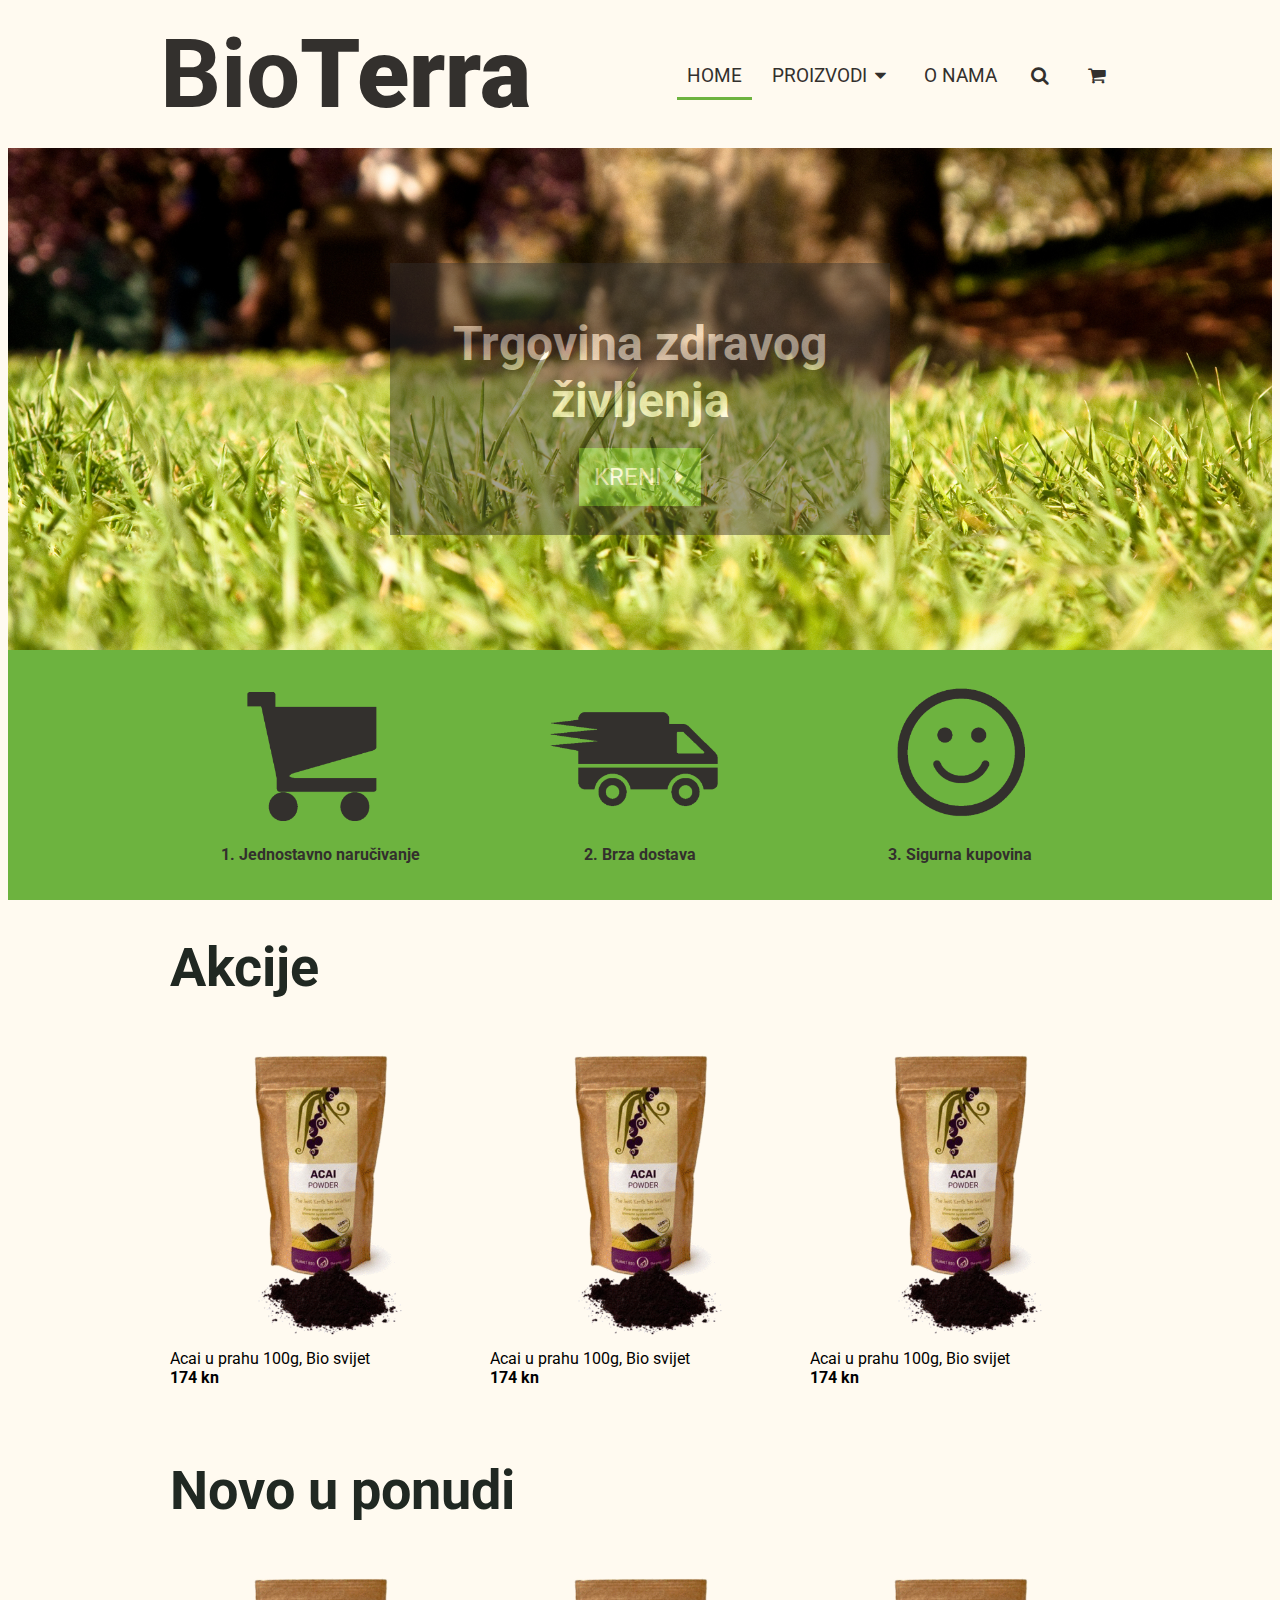
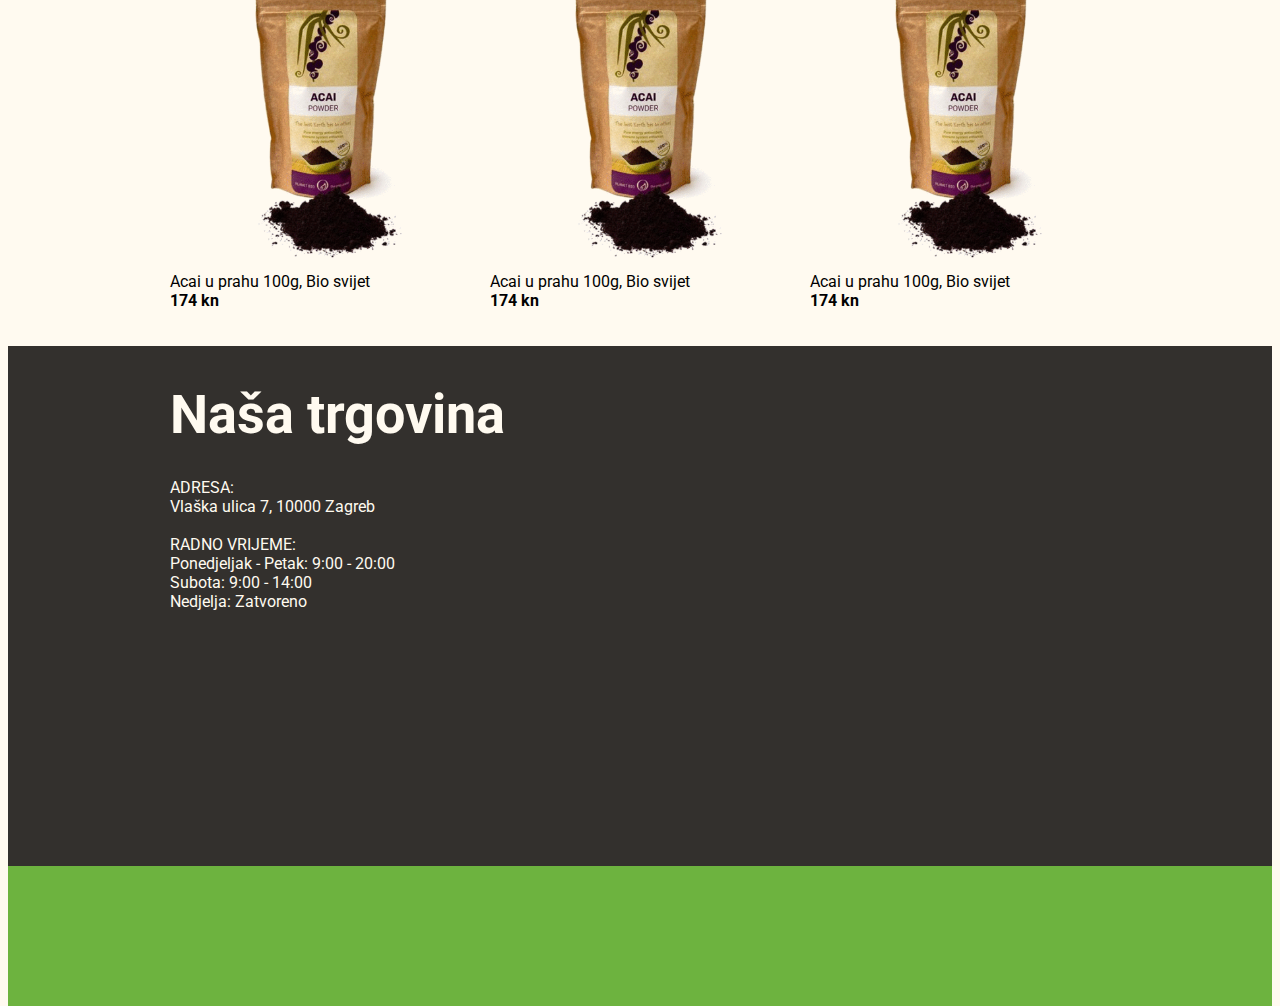
<file: ows webshop/index.html>
<!-- http://shop.bioterra.hr/?sl=EN -->
<!-- <div>Icons made by <a href="http://www.flaticon.com/authors/daniel-bruce" title="Daniel Bruce">Daniel Bruce</a>, <a href="http://www.flaticon.com/authors/dave-gandy" title="Dave Gandy">Dave Gandy</a>, <a href="http://www.freepik.com" title="Freepik">Freepik</a>, <a href="http://www.flaticon.com/authors/google" title="Google">Google</a> from <a href="http://www.flaticon.com" title="Flaticon">www.flaticon.com</a>             is licensed by <a href="http://creativecommons.org/licenses/by/3.0/" title="Creative Commons BY 3.0">CC BY 3.0</a></div>

-->
<!DOCTYPE html>
<html>
<head>
  <meta charset="UTF-8" />
  <title>Bio Terra Web Shop</title>

  <!-- Učitavanje stilskih datoteka -->
  <link rel="stylesheet" href="grid.css" />
  <link rel="stylesheet" href="stil.css" />
  <link rel="stylesheet" href="fontello/css/fontello.css">
  <link href='https://fonts.googleapis.com/css?family=Roboto:400,700,300,400italic,900|Lato:400,300,700,400italic,900&subset=latin,latin-ext' rel='stylesheet' type='text/css'>
</head>
<body>
  <header class="site-header">
    <div class="row" style="background-color:transparent">
      <h1 class="logo">Bio<strong>Terra</strong></h1>

      <nav class="main-navigation">
        <ul>
          <li><a href="index.html" class="aktivnaStranica">HOME</a></li>
          <li>
            <a href="#">PROIZVODI<i class="icon-down-dir"></i></a>
            <ul>
              <li><a href="#">Prirodna hrana i dodaci prehrani</a></li> /*alfa alge*/
              <li><a href="#">Ulja</a></li>
              <li><a href="#">Hidrolati, difuzeri i ostalo</a></li>
              <li><a href="#">Kozmetika</a></li>
              <li><a href="#">Dodaci prehrani za pse i mačke</a></li>
              <li><a href="#">CD-i</a></li>
              <li><a href="#">Knjige</a></li>
              <li><a href="#">VerVita proizvodi</a></li>
              <li><a href="#">Ionsko srebro</a></li>
              <li><a href="#">Vortex antena</a></li>
              <li><a href="#">Zelena glina</a></li>
              <li><a href="#">Sirovine za kozmetiku</a></li>
              <li><a href="#">Ostali proizvodi</a></li>
            </ul>
          </li>
          <li><a href="#">O NAMA</a></li>
          <li><a href="#" style="ikone"><i class="icon-search"></i></a></li>
          <li><a href="#"><i class="icon-basket"></i></a></li>
        </ul>
      </nav>
    </div>
  </header>

  <section class="intro" style="background-color:transparent">
    <div class="row" style="background-color:transparent" }>
      <div class="intro-tekst">
        <h1>Trgovina zdravog življenja</h1>
        <p><a class="button" href="form.html">KRENI<i class="icon-right-dir"></i></a></p>

      </div>
    </div>
  </section>
  
<section style="width:100%; background:#6DB33F;">
    <section class="gray-boxes row" style="min-height: 220px; background:#6DB33F;">

      <div class="column column-4">
        <img src= "png/img3.png" class="slikaIkone">
        <!-- <img src= "png/trolley7.png" class="slikaIkone">-->
        <p class="ikoneTekst">1. Jednostavno naručivanje</p>
      </div>

      <div class="column column-4">
        <img src= "png/img1.png" class="slikaIkone">
        <!-- <img src= "png/logistics3.png" class="slikaIkone2">-->
        <p class="ikoneTekst">2. Brza dostava</p>
      </div>

      <div class="column column-4">
        <img src= "png/img2.png" class="slikaIkone">
        <!-- <img src= "png/smiling36.png" class="slikaIkone"> -->
        <p class="ikoneTekst">3. Sigurna kupovina</p>
      </div>

    </section>
  </section>

    <section class="naslov">
      <div class="row">
        <div class="column column-12">
          <h1 class="maliNaslov">Akcije</h1>
        </div>
      </div>
    </section>

    <section class="gray-boxes row">
      <div class="column column-4">
        
        <img src="images/proizvodi/acaiTrans.gif" class="slikaProizvoda">
        <p>Acai u prahu 100g, Bio svijet<br><b>174 kn</b></p>
      </div>

      <div class="column column-4">
   
        <img src="images/proizvodi/acaiTrans.gif" class="slikaProizvoda">
        <p>Acai u prahu 100g, Bio svijet<br><b>174 kn</b></p>
      </div> 

      <div class="column column-4">
  
        <img src="images/proizvodi/acaiTrans.gif" class="slikaProizvoda">
        <p>Acai u prahu 100g, Bio svijet<br><b>174 kn</b></p>
      </div>  
  </section>

  <section class="naslov" >
    <div class="row" >
      <div class="column column-12">
        <h1>Novo u ponudi</h1>
      </div>
    </div>
  </section>

  <section class="gray-boxes row">
    <div class="column column-4">
      <!--h2>Konopljine sjemenke oljuštene</h2-->
     

       <img src="images/proizvodi/acaiTrans.gif" class="slikaProizvoda">
        <p>Acai u prahu 100g, Bio svijet<br><b>174 kn</b></p>
    </div>

    <div class="column column-4">
      <!--h2>Magnezij klorid - Nigari 300g</h2-->

       <img src="images/proizvodi/acaiTrans.gif" class="slikaProizvoda">
        <p>Acai u prahu 100g, Bio svijet<br><b>174 kn</b></p>
    </div>

    <div class="column column-4">
      <!--h2>Aronija sok 0,5l bio BB Natura</h2-->

       <img src="images/proizvodi/acaiTrans.gif" class="slikaProizvoda">
        <p>Acai u prahu 100g, Bio svijet<br><b>174 kn</b></p>
    </div>
  </section>

  <section style="width: 100%; background:#33302D;">
    <section class="naslov" >
    <div class="row" style="background:#33302D; color: #FFFAF0;">
      <div class="column column-12">
        <h1>Naša trgovina</h1>
      </div>
    </div>
  </section>



    <section  class="row" style="background:#33302D;">
    <div class="column column-4" style="margin-top:-20px; border:0px solid white;">
      <p class="opciPodaci">ADRESA:<br>Vlaška ulica 7, 10000 Zagreb<br><br>
        RADNO VRIJEME:<br>
        Ponedjeljak - Petak: 9:00 - 20:00<br>
        Subota: 9:00 - 14:00<br>
        Nedjelja: Zatvoreno
      </p>
    </div>

    <div class="column column-8" style="border:0px solid white; padding-bottom: 80px;">
      <iframe src="https://www.google.com/maps/embed?pb=!1m18!1m12!1m3!1d2780.8825963563413!2d15.977350750575566!3d45.813609617979736!2m3!1f0!2f0!3f0!3m2!1i1024!2i768!4f13.1!3m3!1m2!1s0x4765d6fe1075a7d5%3A0xe397ad52ef924879!2sBio+trgovina+Bio+terra+d.o.o.!5e0!3m2!1sen!2shr!4v1450726470045" width="100%" height="300px" frameborder="0" 
      scrolling = "no" style="border:0" marginheight="0" marginwidth="0"></iframe>

    </div>
    </section>
  </section>
    <div class="brisi"></div>


<div class="brisi"></div>


<footer>
  <p>   </p>
</footer>

</body>
</html>
</file>
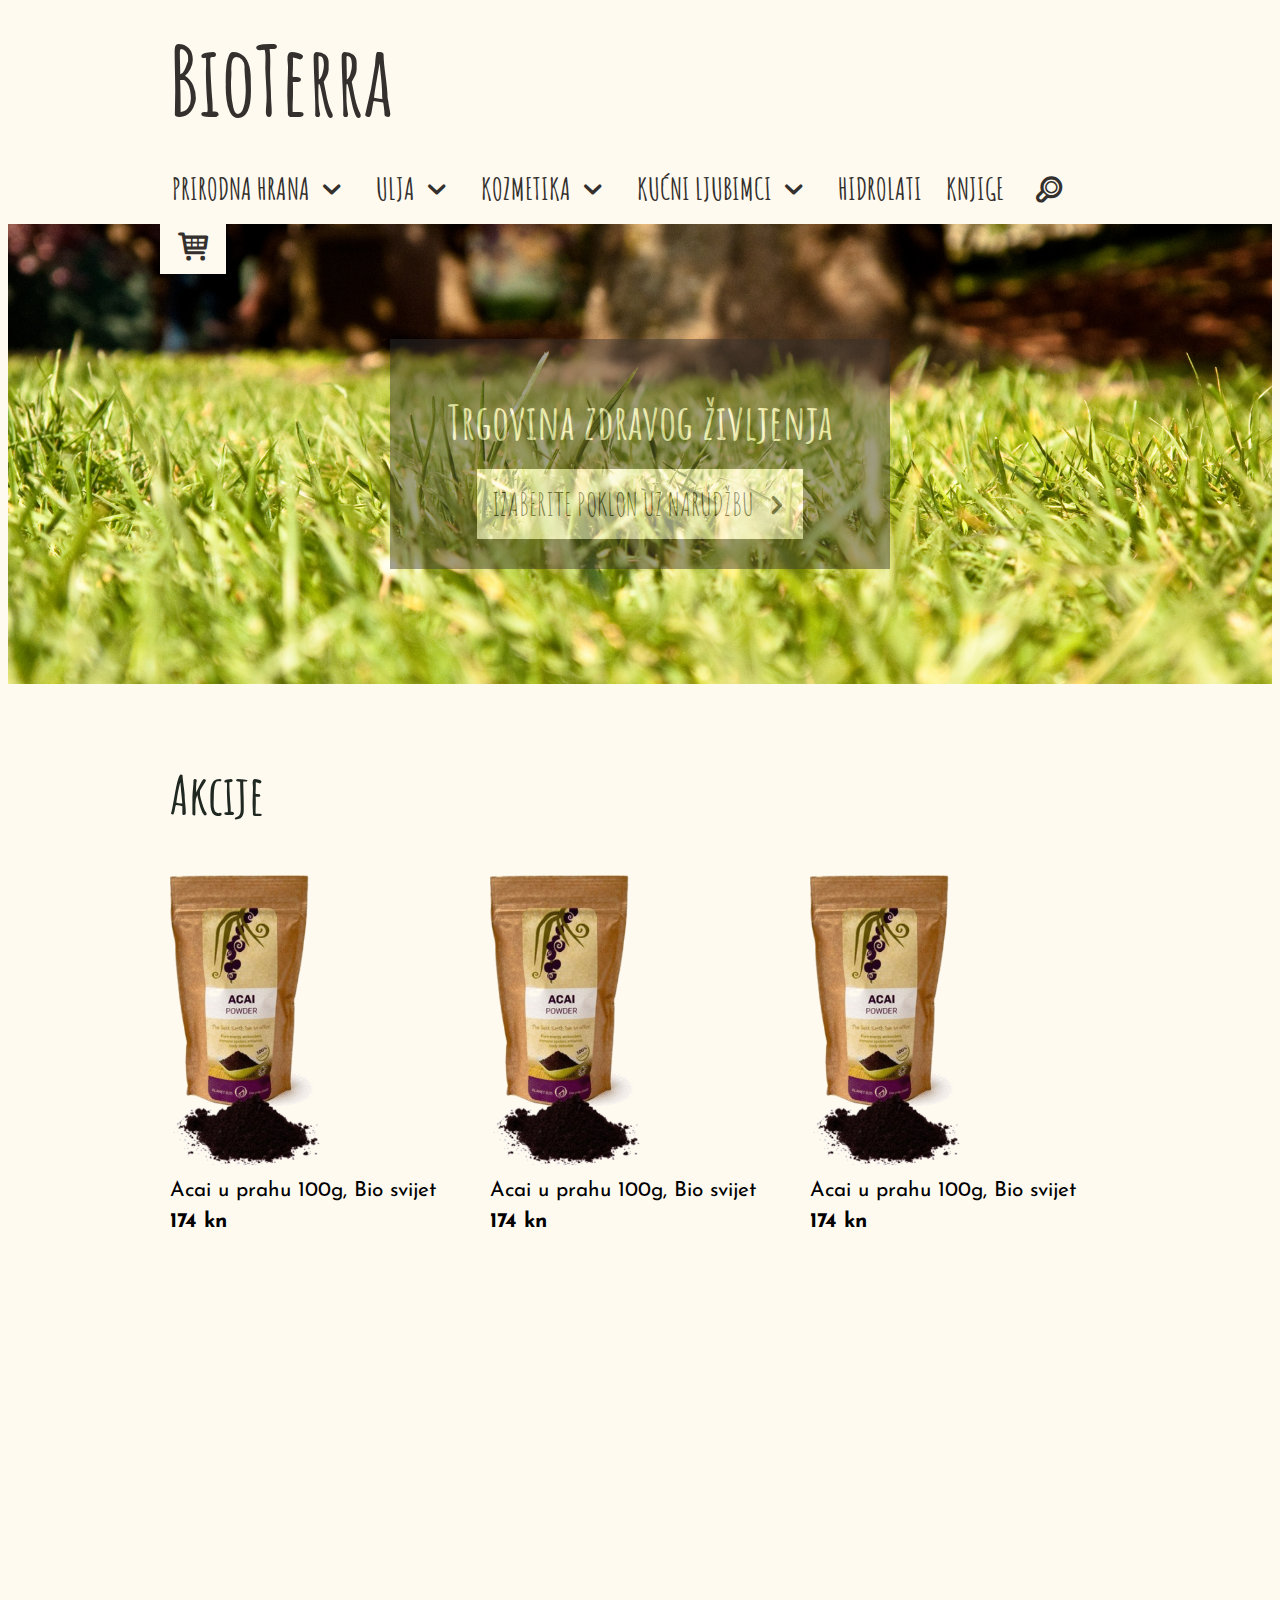
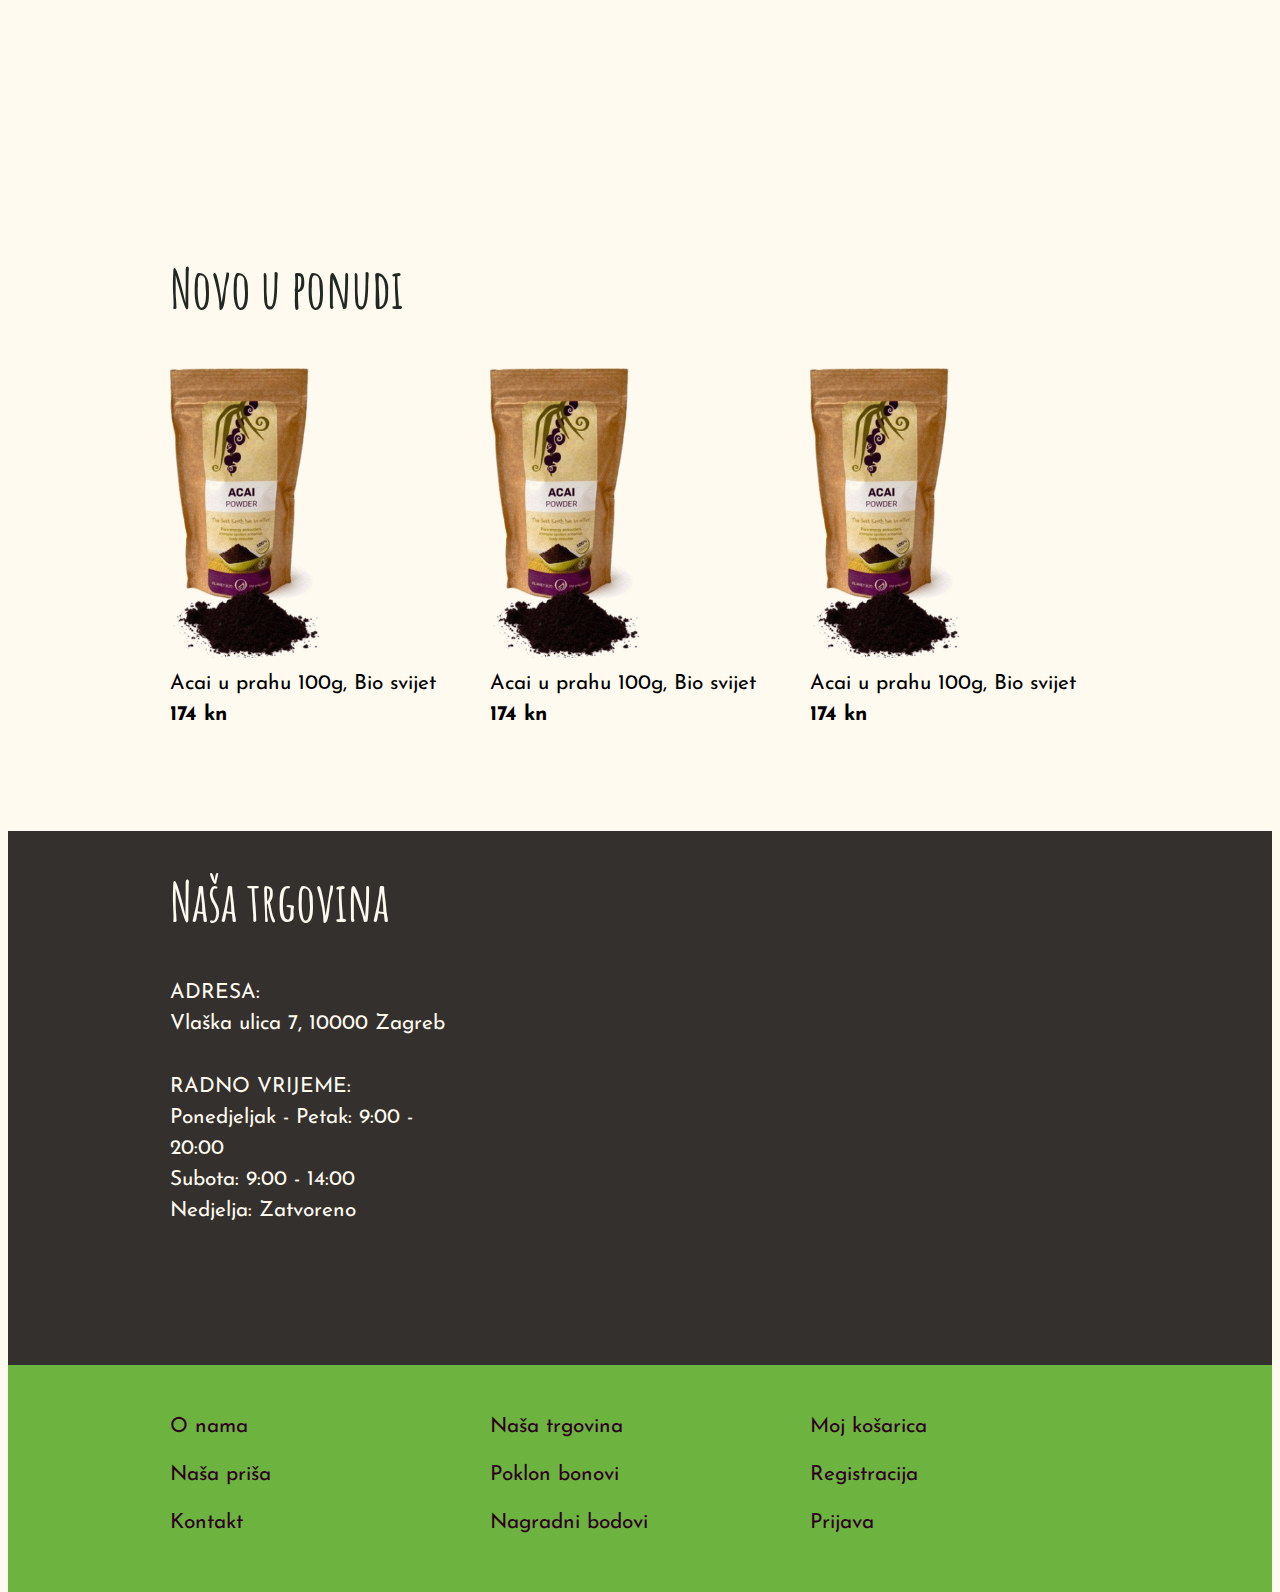
<file: OWS_/index.html>
<!-- http://shop.bioterra.hr/?sl=EN -->
<!-- <div>Icons made by <a href="http://www.flaticon.com/authors/stephen-hutchings" title="Stephen Hutchings">Stephen Hutchings</a>, <a href="http://www.flaticon.com/authors/daniel-bruce" title="Daniel Bruce">Daniel Bruce</a>, <a href="http://www.flaticon.com/authors/dave-gandy" title="Dave Gandy">Dave Gandy</a>, <a href="http://www.freepik.com" title="Freepik">Freepik</a>, <a href="http://www.flaticon.com/authors/google" title="Google">Google</a> from <a href="http://www.flaticon.com" title="Flaticon">www.flaticon.com</a>             is licensed by <a href="http://creativecommons.org/licenses/by/3.0/" title="Creative Commons BY 3.0">CC BY 3.0</a></div>

-->
<!DOCTYPE html>
<html>
<head>
  <meta charset="UTF-8" />
  <title>Bio Terra Web Shop</title>

  <!-- Učitavanje stilskih datoteka -->
  <link rel="stylesheet" href="grid.css" />
  <link rel="stylesheet" href="stil.css" />
  <link rel="stylesheet" href="fontello-e26336a0/css/fontello.css">
  <!-- <link href='https://fonts.googleapis.com/css?family=Roboto:400,700,300,400italic,900|Lato:400,300,700,400italic,900&subset=latin,latin-ext' rel='stylesheet' type='text/css'> -->

<link href='https://fonts.googleapis.com/css?family=Dosis:400,200,300,500,600,700|Yanone+Kaffeesatz:400,700,300,200|Amatic+SC:400,700|Unica+One|Berkshire+Swash|Oregano|Andika|Josefin+Sans:400,100,300,400italic,600,700&subset=latin-ext,latin' rel='stylesheet' type='text/css'>

</head>
<body>
  <header class="site-header">
    <div class="row" style="background-color:transparent">
      <h1 class="logo"><a href="index.html">BioTerra</a></h1>
      <!-- <h1 class="logo">Bio<strong>Terra</strong></h1> -->
    

      <!--
      <li><a href="#">Prirodna hrana</a></li>
              <li><a href="#">Ulja</a></li>
              <li><a href="#">Hidrolati</a></li>
              <li><a href="#">Difuzeri</a></li>
              <li><a href="#">Kozmetika</a></li>
              <li><a href="#">Kućni ljubimci</a></li>
              <li><a href="#">CD-i</a></li>
              <li><a href="#">Knjige</a></li>
              <li><a href="#">VerVita</a></li>
              <li><a href="#">Ionsko srebro</a></li>
              <li><a href="#">Vortex antena</a></li>
              <li><a href="#">Zelena glina</a></li>
              <li><a href="#">Sirovine za kozmetiku</a></li>
            -->
    

      
      <nav class="main-navigation">
        <ul>
          <li>
            <a href="#">PRIRODNA HRANA<i class="icon-down-open-1"></i></a>
            <ul>
              <li><a href="#">Žitarice</a></li>
              <li><a href="#">Začini</a></li>
              <li><a href="#">Sokovi</a></li>
              <li><a href="#">Sirova hrana</a></li>
            </ul>
          </li>

          <li>
            <a href="#">ULJA<i class="icon-down-open-1"></i></a>
            <ul>
              <li><a href="#">Eterična</a></li>
              <li><a href="#">Biljna</a></li>
            </ul>
          </li>

           

        <!-- <li>
            <a href="#">DIFUZERI<i class="icon-down-dir"></i></a>
            <ul>
              <li><a href="#">Prirodna hrana</a></li>
              <li><a href="#">Ulja</a></li>
            </ul>
          </li> -->

          <li>
            <a href="#">KOZMETIKA<i class="icon-down-open-1"></i></a>
            <ul>
              <li><a href="#">Proizvodi</a></li>
              <li><a href="#">Sirovine</a></li>
            </ul>
          </li> 

          <li>
            <a href="#">KUĆNI LJUBIMCI<i class="icon-down-open-1"></i></a>
            <ul>
              <li><a href="#">Mačke</a></li>
              <li><a href="#">Psi</a></li>
            </ul>
          </li>
          
          <li>
            <a href="#">HIDROLATI</a>
      
          </li> 

          <li>
            <a href="#">KNJIGE</a>
        
          </li>
          <li><a href="#" style="ikone"><i class="icon-search-outline"></i></a></li>
          <li><a href="form.html"><i class="icon-basket"></i></a></li>

        </ul>
      </nav>
      </div>
   
    
  </header>

  <section class="intro" style="background-color:transparent">
    <div class="row" style="background-color:transparent">
      <div class="intro-tekst">
        <h1>Trgovina zdravog življenja</h1>
        <p><a class="button" href="#">IZABERITE POKLON UZ NARUDŽBU<i class="icon-right-open-1"></i></a></p>

      </div>
    </div>
  </section>
 <!-- zeleni dio-->

    <section class="naslov">
      <div class="row">
        <div class="column column-12">
          <h1 class="maliNaslov">Akcije</h1>
        </div>
      </div>
    </section>

    <section class="gray-boxes row">
      <div class="column column-4">
        
        <a href="proizvod.html"><img src="images/proizvodi/acai1.gif" class="slikaProizvoda"></a>

        <p class="opisProizvoda">Acai u prahu 100g, Bio svijet<br><b>174 kn</b></p>
      </div>

      <div class="column column-4">
   
        <img src="images/proizvodi/acai1.gif" class="slikaProizvoda">
        <p class="opisProizvoda">Acai u prahu 100g, Bio svijet<br><b>174 kn</b></p>
      </div> 

      <div class="column column-4">
  
        <img src="images/proizvodi/acai1.gif" class="slikaProizvoda">
        <p class="opisProizvoda">Acai u prahu 100g, Bio svijet<br><b>174 kn</b></p>
      </div>  
  </section>


  <section class="intro2" style="background-color:transparent">
    <div class="row" style="background-color:transparent">
      
    </div>
  </section>










  <section class="naslov" >
    <div class="row" >
      <div class="column column-12">
        <h1>Novo u ponudi</h1>
      </div>
    </div>
  </section>

  <section class="gray-boxes row">
    <div class="column column-4">
      <!--h2>Konopljine sjemenke oljuštene</h2-->
     

       <img src="images/proizvodi/acai1.gif" class="slikaProizvoda">
        <p class="opisProizvoda">Acai u prahu 100g, Bio svijet<br><b>174 kn</b></p>
    </div>

    <div class="column column-4">
      <!--h2>Magnezij klorid - Nigari 300g</h2-->

       <img src="images/proizvodi/acai1.gif" class="slikaProizvoda">
        <p class="opisProizvoda">Acai u prahu 100g, Bio svijet<br><b>174 kn</b></p>
    </div>

    <div class="column column-4">
      <!--h2>Aronija sok 0,5l bio BB Natura</h2-->

       <img src="images/proizvodi/acai1.gif" class="slikaProizvoda">
        <p class="opisProizvoda">Acai u prahu 100g, Bio svijet<br><b>174 kn</b></p>
    </div>
  </section>

  <section style="width: 100%; background:#33302D;">
    <section class="naslov">
    <div class="row" style="background:#33302D; color: #FFFAF0;">
      <div class="column column-12">
        <h1>Naša trgovina</h1>
      </div>
    </div>
  </section>



    <section  class="row" style="background:#33302D;">
    <div class="column column-4" style="margin-top: -25px; border:0px solid white;">
      <p class="opciPodaci">ADRESA:<br>Vlaška ulica 7, 10000 Zagreb<br><br>
        RADNO VRIJEME:<br>
        Ponedjeljak - Petak: 9:00 - 20:00<br>
        Subota: 9:00 - 14:00<br>
        Nedjelja: Zatvoreno
      </p>
    </div>

    <div class="column column-8" style="border:0px solid white; padding-bottom: 80px;">
      <iframe src="https://www.google.com/maps/embed?pb=!1m18!1m12!1m3!1d2780.8825963563413!2d15.977350750575566!3d45.813609617979736!2m3!1f0!2f0!3f0!3m2!1i1024!2i768!4f13.1!3m3!1m2!1s0x4765d6fe1075a7d5%3A0xe397ad52ef924879!2sBio+trgovina+Bio+terra+d.o.o.!5e0!3m2!1sen!2shr!4v1450726470045" width="100%" height="300px" frameborder="0" 
      scrolling = "no" style="border:0" marginheight="0" marginwidth="0"></iframe>

    </div>
    </section>
  </section>
    <div class="brisi"></div>


<div class="brisi"></div>


<footer>

  <section class="gray-boxes row" style="background-color: #6DB33F;">
    <div class="column column-4">
      <p>O nama</p>
      <p>Naša priša</p>
      <p>Kontakt</p>
    </div>

    <div class="column column-4">
      <p>Naša trgovina</p>
      <p>Poklon bonovi</p>
      <p>Nagradni bodovi</p>
      
    </div>

    <div class="column column-4">
      <p>Moj košarica</p>
      <p>Registracija</p>
      <p>Prijava</p>
    </div>


  </section>

</footer>

</body>
</html>
</file>
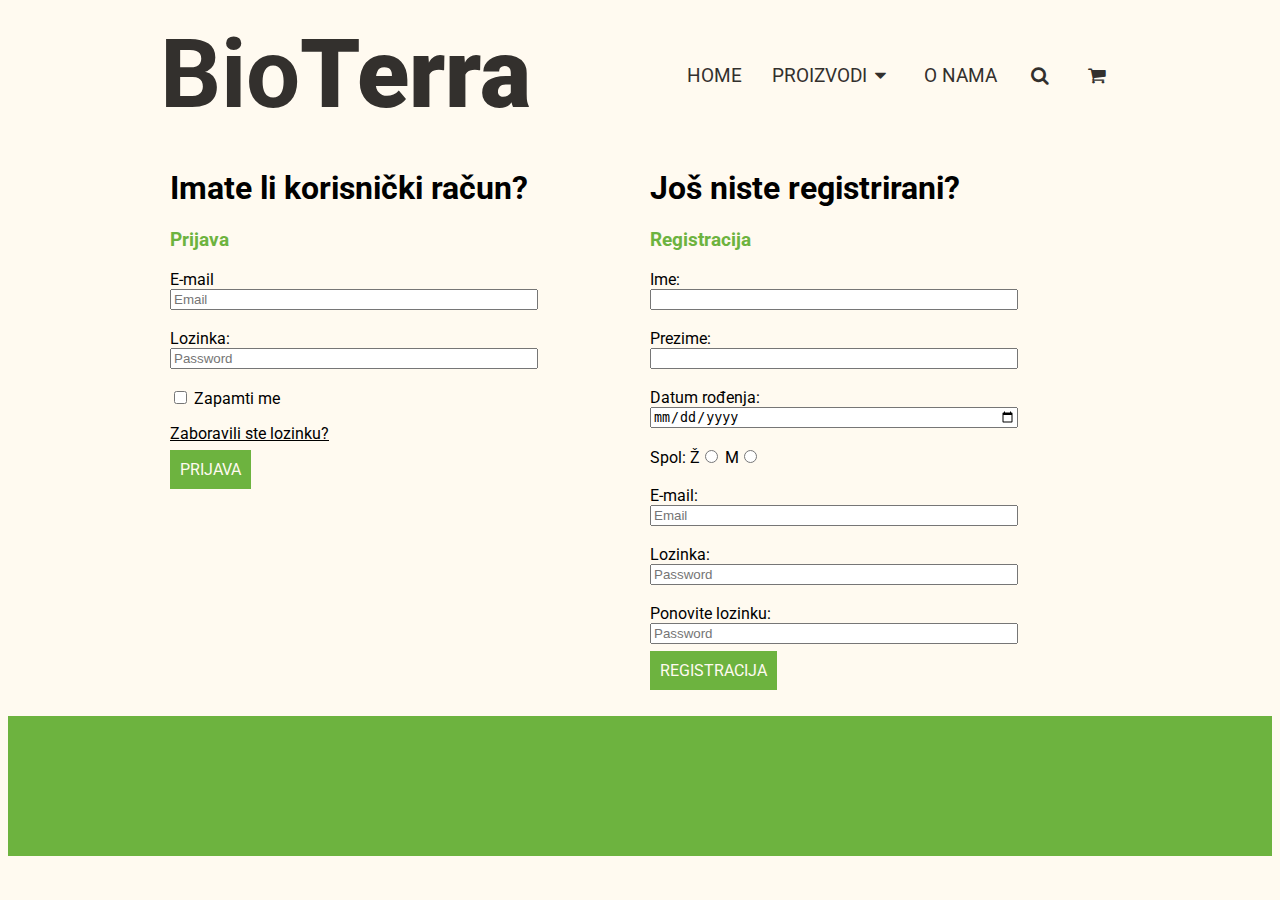
<file: ows webshop/form.html>
<!-- http://shop.bioterra.hr/?sl=EN -->
<!-- <div>Icons made by <a href="http://www.flaticon.com/authors/daniel-bruce" title="Daniel Bruce">Daniel Bruce</a>, <a href="http://www.flaticon.com/authors/dave-gandy" title="Dave Gandy">Dave Gandy</a>, <a href="http://www.freepik.com" title="Freepik">Freepik</a>, <a href="http://www.flaticon.com/authors/google" title="Google">Google</a> from <a href="http://www.flaticon.com" title="Flaticon">www.flaticon.com</a>             is licensed by <a href="http://creativecommons.org/licenses/by/3.0/" title="Creative Commons BY 3.0">CC BY 3.0</a></div>

-->
<!DOCTYPE html>
<html>
<head>
  <meta charset="UTF-8" />
  <title>Bio Terra Web Shop</title>

  <!-- Učitavanje stilskih datoteka -->
  <link rel="stylesheet" href="grid.css" />
  <link rel="stylesheet" href="stil.css" />
  <link rel="stylesheet" href="fontello/css/fontello.css">
  <link href='https://fonts.googleapis.com/css?family=Roboto:400,700,300,400italic,900|Lato:400,300,700,400italic,900&subset=latin,latin-ext' rel='stylesheet' type='text/css'>
</head>
<body>
  <header class="site-header">
    <div class="row" style="background-color:transparent">
      <h1 class="logo">Bio<strong>Terra</strong></h1>

      <nav class="main-navigation">
        <ul>
          <li><a href="index.html">HOME</a></li>
          <li>
            <a href="#">PROIZVODI<i class="icon-down-dir"></i></a>
            <ul>
              <li><a href="#">Prirodna hrana i dodaci prehrani</a></li> /*alfa alge*/
              <li><a href="#">Ulja</a></li>
              <li><a href="#">Hidrolati, difuzeri i ostalo</a></li>
              <li><a href="#">Kozmetika</a></li>
              <li><a href="#">Dodaci prehrani za pse i mačke</a></li>
              <li><a href="#">CD-i</a></li>
              <li><a href="#">Knjige</a></li>
              <li><a href="#">VerVita proizvodi</a></li>
              <li><a href="#">Ionsko srebro</a></li>
              <li><a href="#">Vortex antena</a></li>
              <li><a href="#">Zelena glina</a></li>
              <li><a href="#">Sirovine za kozmetiku</a></li>
              <li><a href="#">Ostali proizvodi</a></li>
            </ul>
          </li>
          <li><a href="#">O NAMA</a></li>
          <li><a href="#" style="ikone"><i class="icon-search"></i></a></li>
          <li><a href="#"><i class="icon-basket"></i></a></li>
        </ul>
      </nav>
    </div>
  </header>

  <section class="gray-boxes row">

   <div class="column column-6">
    
      <h1>Imate li korisnički račun?</h1>
      <h3>Prijava</h3>
      <form>
        E-mail <br><input type="email" placeholder="Email" class="input"> <br><br>
        Lozinka: <br><input type = "password" placeholder="Password" class="input"><br><br>
        
        <label for="cb" class="pure-checkbox">
                <input id="cb" type="checkbox"> Zapamti me<br>
        </label>

        <p class="forget">Zaboravili ste lozinku?</p>

        <p><a class="button1" href="#">PRIJAVA</a></p>
      </form>
    </div>

  

  <div class="column column-6">
    
      <h1>Još niste registrirani?</h1>
      <h3>Registracija</h3>
      <form>
        Ime: <br><input type="text" class="input"> <br><br>
        Prezime: <br><input type="text" class="input"><br><br>
        Datum rođenja:<br><input type="date" name="bday" class="input"><br><br>
        Spol:   Ž<input type="radio" name="gender" value="female"> M<input type="radio" name="gender" value="male" ><br><br>
        E-mail:<br><input type = "email" placeholder="Email" class="input"><br><br>
        Lozinka:<br><input type = "password" placeholder="Password" class="input"><br><br>
        Ponovite lozinku:<br><input type = "password" placeholder="Password" class="input"><br>
        
        <p><a class="button1" href="#">REGISTRACIJA</a></p>
    
      </form>
    </div>


  </section>


<div class="brisi"></div>


<footer>
  <p>   </p>
</footer>

</body>
</html>
</file>
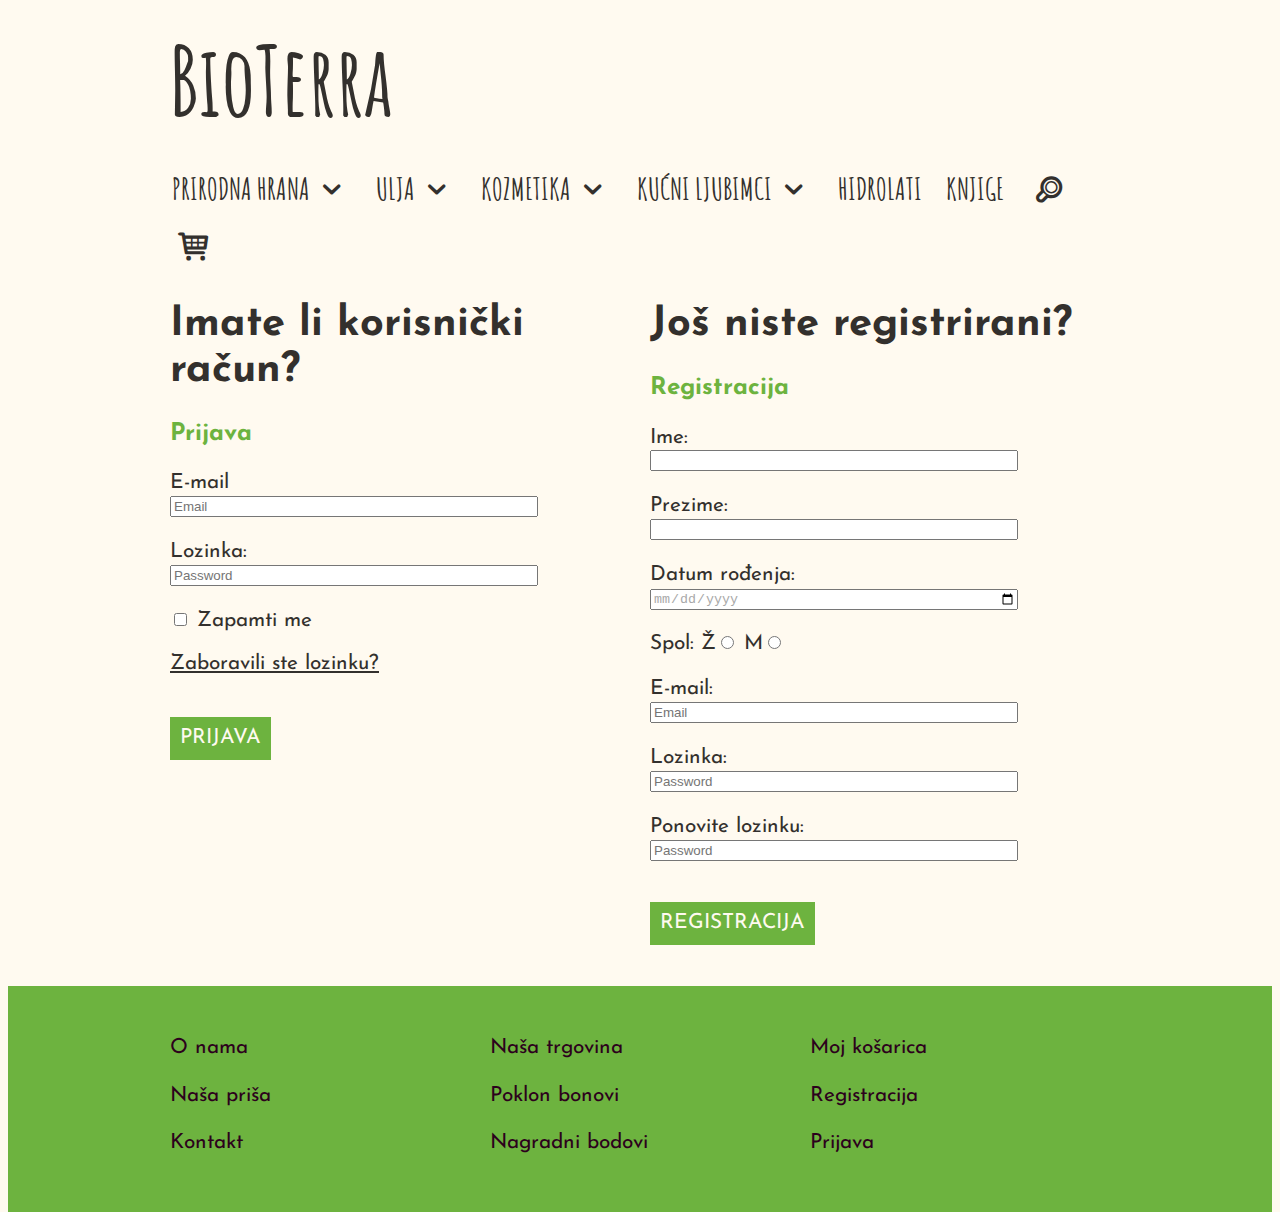
<file: OWS_/form.html>
<!-- http://shop.bioterra.hr/?sl=EN -->
<!-- <div>Icons made by <a href="http://www.flaticon.com/authors/daniel-bruce" title="Daniel Bruce">Daniel Bruce</a>, <a href="http://www.flaticon.com/authors/dave-gandy" title="Dave Gandy">Dave Gandy</a>, <a href="http://www.freepik.com" title="Freepik">Freepik</a>, <a href="http://www.flaticon.com/authors/google" title="Google">Google</a> from <a href="http://www.flaticon.com" title="Flaticon">www.flaticon.com</a>             is licensed by <a href="http://creativecommons.org/licenses/by/3.0/" title="Creative Commons BY 3.0">CC BY 3.0</a></div>

-->
<!DOCTYPE html>
<html>
<head>
  <meta charset="UTF-8" />
  <title>Bio Terra Web Shop</title>

  <!-- Učitavanje stilskih datoteka -->
  <link rel="stylesheet" href="grid.css" />
  <link rel="stylesheet" href="stil.css" />
  <link rel="stylesheet" href="fontello/css/fontello.css">
<link href='https://fonts.googleapis.com/css?family=Dosis:400,200,300,500,600,700|Yanone+Kaffeesatz:400,700,300,200|Amatic+SC:400,700|Unica+One|Berkshire+Swash|Oregano|Andika|Josefin+Sans:400,100,300,400italic,600,700&subset=latin-ext,latin' rel='stylesheet' type='text/css'>
</head>
<body>
<header class="site-header">
    <div class="row" style="background-color:transparent">
      <h1 class="logo"><a href="index.html">BioTerra</a></h1>
      <!-- <h1 class="logo">Bio<strong>Terra</strong></h1> -->
    

      <!--
      <li><a href="#">Prirodna hrana</a></li>
              <li><a href="#">Ulja</a></li>
              <li><a href="#">Hidrolati</a></li>
              <li><a href="#">Difuzeri</a></li>
              <li><a href="#">Kozmetika</a></li>
              <li><a href="#">Kućni ljubimci</a></li>
              <li><a href="#">CD-i</a></li>
              <li><a href="#">Knjige</a></li>
              <li><a href="#">VerVita</a></li>
              <li><a href="#">Ionsko srebro</a></li>
              <li><a href="#">Vortex antena</a></li>
              <li><a href="#">Zelena glina</a></li>
              <li><a href="#">Sirovine za kozmetiku</a></li>
            -->
    

      
<nav class="main-navigation">
        <ul>
          <li>
            <a href="#">PRIRODNA HRANA<i class="icon-down-open-1"></i></a>
            <ul>
              <li><a href="#">Žitarice</a></li>
              <li><a href="#">Začini</a></li>
              <li><a href="#">Sokovi</a></li>
              <li><a href="#">Sirova hrana</a></li>
            </ul>
          </li>

          <li>
            <a href="#">ULJA<i class="icon-down-open-1"></i></a>
            <ul>
              <li><a href="#">Eterična</a></li>
              <li><a href="#">Biljna</a></li>
            </ul>
          </li>

          

        <!-- <li>
            <a href="#">DIFUZERI<i class="icon-down-dir"></i></a>
            <ul>
              <li><a href="#">Prirodna hrana</a></li>
              <li><a href="#">Ulja</a></li>
            </ul>
          </li> -->

          <li>
            <a href="#">KOZMETIKA<i class="icon-down-open-1"></i></a>
            <ul>
              <li><a href="#">Proizvodi</a></li>
              <li><a href="#">Sirovine</a></li>
            </ul>
          </li> 

          <li>
            <a href="#">KUĆNI LJUBIMCI<i class="icon-down-open-1"></i></a>
            <ul>
              <li><a href="#">Mačke</a></li>
              <li><a href="#">Psi</a></li>
            </ul>
          </li>

          <li>
            <a href="#">HIDROLATI</a>
      
          </li>  

          <li>
            <a href="#">KNJIGE</a>
        
          </li>
          <li><a href="#" style="ikone"><i class="icon-search-outline"></i></a></li>
          <li><a href="form.html"><i class="icon-basket"></i></a></li>

        </ul>
      </nav>
      </div>
   
    
  </header>

  <section class="gray-boxes row fontForma">

   <div class="column column-6">
    
      <h1>Imate li korisnički račun?</h1>
      <h3>Prijava</h3>
      <form >
        E-mail <br><input type="email" placeholder="Email" class="input"> <br><br>
        Lozinka: <br><input type = "password" placeholder="Password" class="input"><br><br>
        
        <label for="cb" class="pure-checkbox">
                <input id="cb" type="checkbox"> Zapamti me<br>
        </label>

        <p class="forget">Zaboravili ste lozinku?</p>

        <p><a class="button1" href="#" >PRIJAVA</a></p>
      </form>
    </div>

  

  <div class="column column-6">
    
      <h1>Još niste registrirani?</h1>
      <h3>Registracija</h3>
      <form>
        Ime: <br><input type="text" class="input"> <br><br>
        Prezime: <br><input type="text" class="input"><br><br>
        Datum rođenja:<br><input type="date" name="bday" class="input" style="color:#A9A9A9;"><br><br>
        Spol:   Ž<input type="radio" name="gender" value="female"> M<input type="radio" name="gender" value="male" ><br><br>
        E-mail:<br><input type = "email" placeholder="Email" class="input"><br><br>
        Lozinka:<br><input type = "password" placeholder="Password" class="input"><br><br>
        Ponovite lozinku:<br><input type = "password" placeholder="Password" class="input"><br>
        
        <p><a class="button1" href="#">REGISTRACIJA</a></p>
    
      </form>
    </div>


  </section>


<div class="brisi"></div>


<footer>

  <section class="gray-boxes row" style="background-color: #6DB33F;">
    <div class="column column-4">
      <p>O nama</p>
      <p>Naša priša</p>
      <p>Kontakt</p>
    </div>

    <div class="column column-4">
      <p>Naša trgovina</p>
      <p>Poklon bonovi</p>
      <p>Nagradni bodovi</p>
      
    </div>

    <div class="column column-4">
      <p>Moj košarica</p>
      <p>Registracija</p>
      <p>Prijava</p>
    </div>


  </section>

</footer>

</body>
</html>
</file>
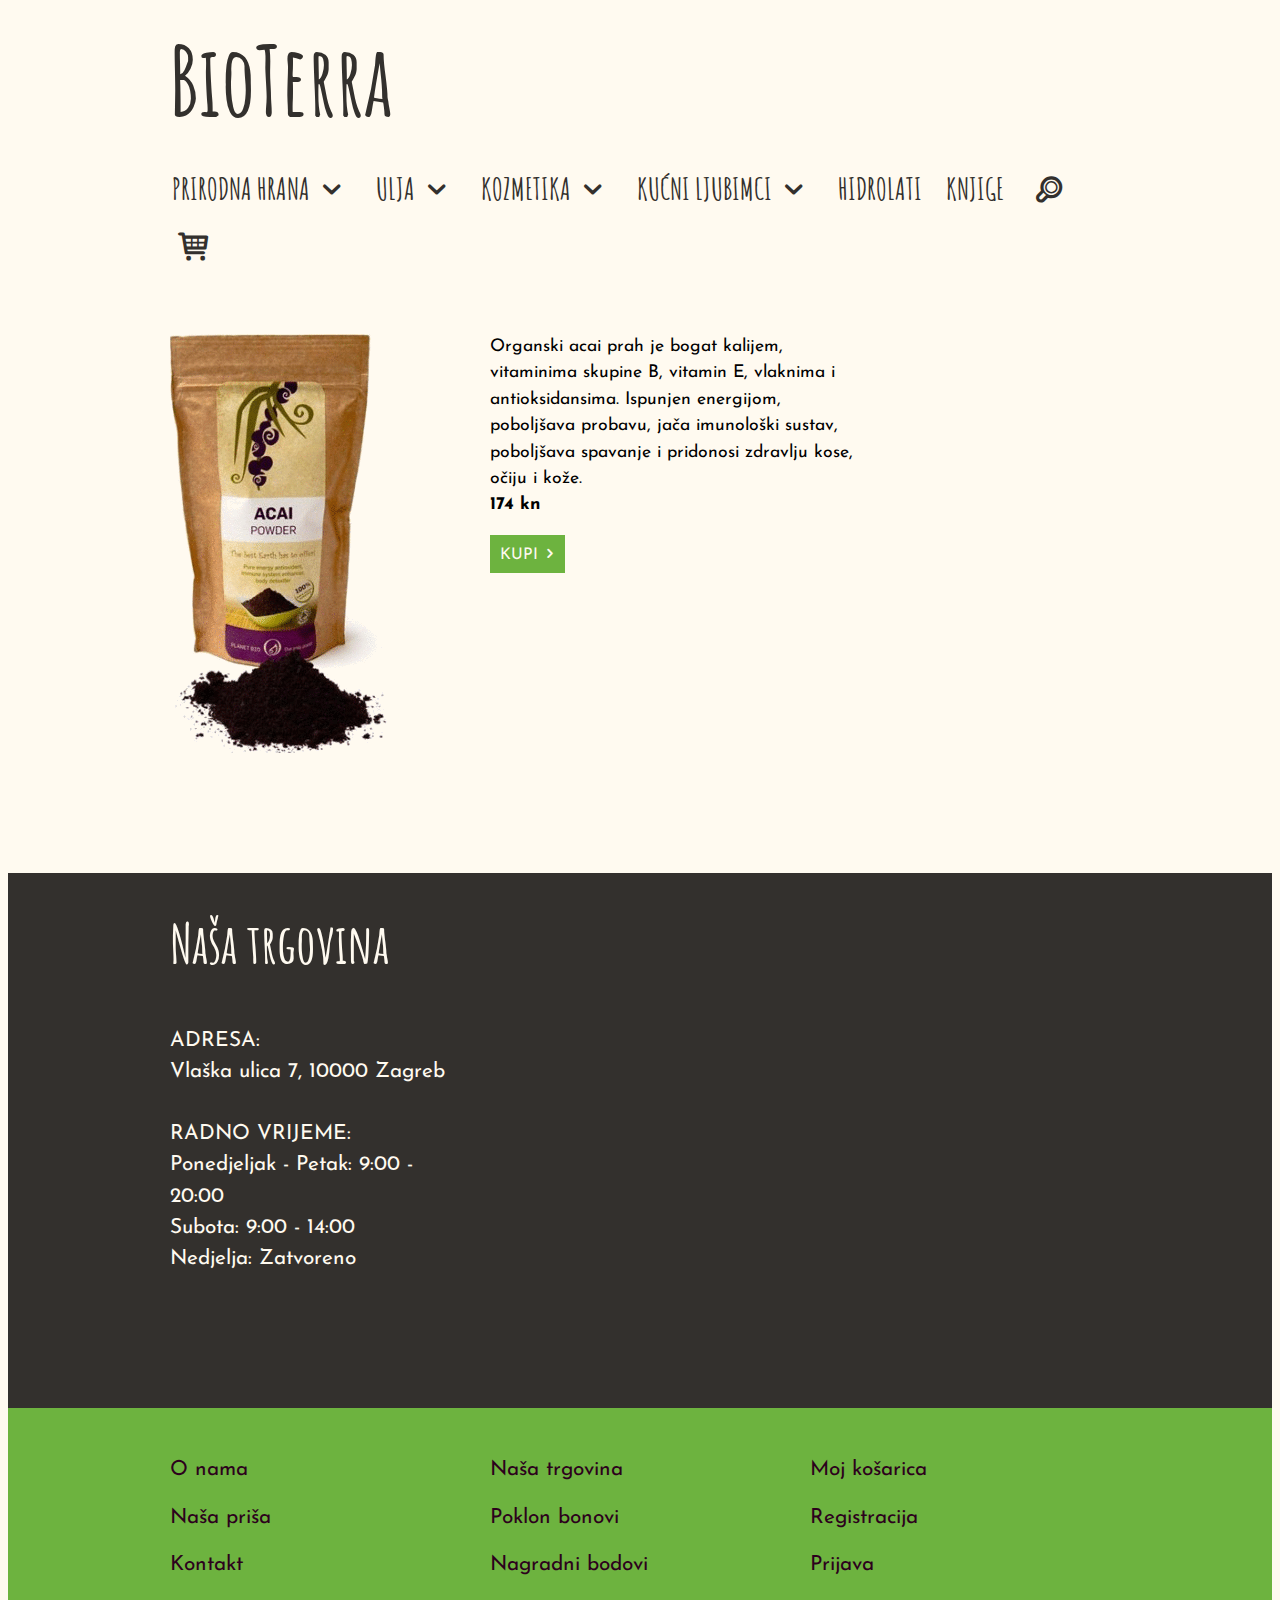
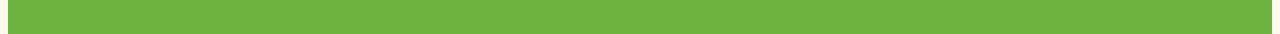
<file: OWS_/proizvod.html>
<!-- http://shop.bioterra.hr/?sl=EN -->
<!-- <div>Icons made by <a href="http://www.flaticon.com/authors/daniel-bruce" title="Daniel Bruce">Daniel Bruce</a>, <a href="http://www.flaticon.com/authors/dave-gandy" title="Dave Gandy">Dave Gandy</a>, <a href="http://www.freepik.com" title="Freepik">Freepik</a>, <a href="http://www.flaticon.com/authors/google" title="Google">Google</a> from <a href="http://www.flaticon.com" title="Flaticon">www.flaticon.com</a>             is licensed by <a href="http://creativecommons.org/licenses/by/3.0/" title="Creative Commons BY 3.0">CC BY 3.0</a></div>

-->
<!DOCTYPE html>
<html>
<head>
  <meta charset="UTF-8" />
  <title>Bio Terra Web Shop</title>

  <!-- Učitavanje stilskih datoteka -->
  <link rel="stylesheet" href="grid.css" />
  <link rel="stylesheet" href="stil.css" />
  <link rel="stylesheet" href="fontello-e26336a0/css/fontello.css">
  <!-- <link href='https://fonts.googleapis.com/css?family=Roboto:400,700,300,400italic,900|Lato:400,300,700,400italic,900&subset=latin,latin-ext' rel='stylesheet' type='text/css'> -->

<link href='https://fonts.googleapis.com/css?family=Dosis:400,200,300,500,600,700|Yanone+Kaffeesatz:400,700,300,200|Amatic+SC:400,700|Unica+One|Berkshire+Swash|Oregano|Andika|Josefin+Sans:400,100,300,400italic,600,700&subset=latin-ext,latin' rel='stylesheet' type='text/css'>

</head>
<body>
  <header class="site-header">
    <div class="row" style="background-color:transparent">
      <h1 class="logo"><a href="index.html">BioTerra</a></h1>
      <!-- <h1 class="logo">Bio<strong>Terra</strong></h1> -->
    

      <!--
      <li><a href="#">Prirodna hrana</a></li>
              <li><a href="#">Ulja</a></li>
              <li><a href="#">Hidrolati</a></li>
              <li><a href="#">Difuzeri</a></li>
              <li><a href="#">Kozmetika</a></li>
              <li><a href="#">Kućni ljubimci</a></li>
              <li><a href="#">CD-i</a></li>
              <li><a href="#">Knjige</a></li>
              <li><a href="#">VerVita</a></li>
              <li><a href="#">Ionsko srebro</a></li>
              <li><a href="#">Vortex antena</a></li>
              <li><a href="#">Zelena glina</a></li>
              <li><a href="#">Sirovine za kozmetiku</a></li>
            -->
    

      
      <nav class="main-navigation">
        <ul>
          <li>
            <a href="#">PRIRODNA HRANA<i class="icon-down-open-1"></i></a>
            <ul>
              <li><a href="#">Žitarice</a></li>
              <li><a href="#">Začini</a></li>
              <li><a href="#">Sokovi</a></li>
              <li><a href="#">Sirova hrana</a></li>
            </ul>
          </li>

          <li>
            <a href="#">ULJA<i class="icon-down-open-1"></i></a>
            <ul>
              <li><a href="#">Eterična</a></li>
              <li><a href="#">Biljna</a></li>
            </ul>
          </li>

           

        <!-- <li>
            <a href="#">DIFUZERI<i class="icon-down-dir"></i></a>
            <ul>
              <li><a href="#">Prirodna hrana</a></li>
              <li><a href="#">Ulja</a></li>
            </ul>
          </li> -->

          <li>
            <a href="#">KOZMETIKA<i class="icon-down-open-1"></i></a>
            <ul>
              <li><a href="#">Proizvodi</a></li>
              <li><a href="#">Sirovine</a></li>
            </ul>
          </li> 

          <li>
            <a href="#">KUĆNI LJUBIMCI<i class="icon-down-open-1"></i></a>
            <ul>
              <li><a href="#">Mačke</a></li>
              <li><a href="#">Psi</a></li>
            </ul>
          </li>
          

          <li>
            <a href="#">HIDROLATI</a>
      
          </li> 
          
          <li>
            <a href="#">KNJIGE</a>
        
          </li>
          <li><a href="#" style="ikone"><i class="icon-search-outline"></i></a></li>
          <li><a href="form.html"><i class="icon-basket"></i></a></li>

        </ul>
      </nav>





      <!-- <nav class="main-navigation">
        <ul>
          <li>
            <a href="#">PRIRODNA HRANA<i class="icon-right-open-1"></i></a>
          </li>
          
          <li>
            <a href="#">Acai u prahu</i></a>
          </li>


        </nav> -->




      </div>




   
    
  </header>

  

  <section class="gray-boxes row" class="proizvod">
    <div class="column column-4">
      <!--h2>Konopljine sjemenke oljuštene</h2-->
       <img src="images/proizvodi/acai1.gif" class="slikaPr">
        
    </div>

    <div class="column column-5">

        <p class="opisPr">Organski acai prah je bogat kalijem, vitaminima skupine B, vitamin E, vlaknima i antioksidansima. Ispunjen energijom, poboljšava probavu, jača imunološki sustav, poboljšava spavanje i pridonosi zdravlju kose, očiju i kože.<br><b>174 kn</b></p>
        <p><a class="button2" href="#" style="font-family: 'Josefin Sans';">KUPI<i class="icon-right-open-1"></i></a></p>
    </div>


  </section>

  <section style="width: 100%; background:#33302D;">
    <section class="naslov" >
    <div class="row" style="background:#33302D; color: #FFFAF0;">
      <div class="column column-12">
        <h1>Naša trgovina</h1>
      </div>
    </div>
  </section>



    <section  class="row" style="background:#33302D;">
    <div class="column column-4" style="margin-top:-20px; border:0px solid white;">
      <p class="opciPodaci">ADRESA:<br>Vlaška ulica 7, 10000 Zagreb<br><br>
        RADNO VRIJEME:<br>
        Ponedjeljak - Petak: 9:00 - 20:00<br>
        Subota: 9:00 - 14:00<br>
        Nedjelja: Zatvoreno
      </p>
    </div>

    <div class="column column-8" style="border:0px solid white; padding-bottom: 80px;">
      <iframe src="https://www.google.com/maps/embed?pb=!1m18!1m12!1m3!1d2780.8825963563413!2d15.977350750575566!3d45.813609617979736!2m3!1f0!2f0!3f0!3m2!1i1024!2i768!4f13.1!3m3!1m2!1s0x4765d6fe1075a7d5%3A0xe397ad52ef924879!2sBio+trgovina+Bio+terra+d.o.o.!5e0!3m2!1sen!2shr!4v1450726470045" width="100%" height="300px" frameborder="0" 
      scrolling = "no" style="border:0" marginheight="0" marginwidth="0"></iframe>

    </div>
    </section>
  </section>
    <div class="brisi"></div>


<div class="brisi"></div>


<footer>

  <section class="gray-boxes row" style="background-color: #6DB33F;">
    <div class="column column-4">
      <p>O nama</p>
      <p>Naša priša</p>
      <p>Kontakt</p>
    </div>

    <div class="column column-4">
      <p>Naša trgovina</p>
      <p>Poklon bonovi</p>
      <p>Nagradni bodovi</p>
      
    </div>

    <div class="column column-4">
      <p>Moj košarica</p>
      <p>Registracija</p>
      <p>Prijava</p>
    </div>


  </section>

</footer>

</body>
</html>
</file>
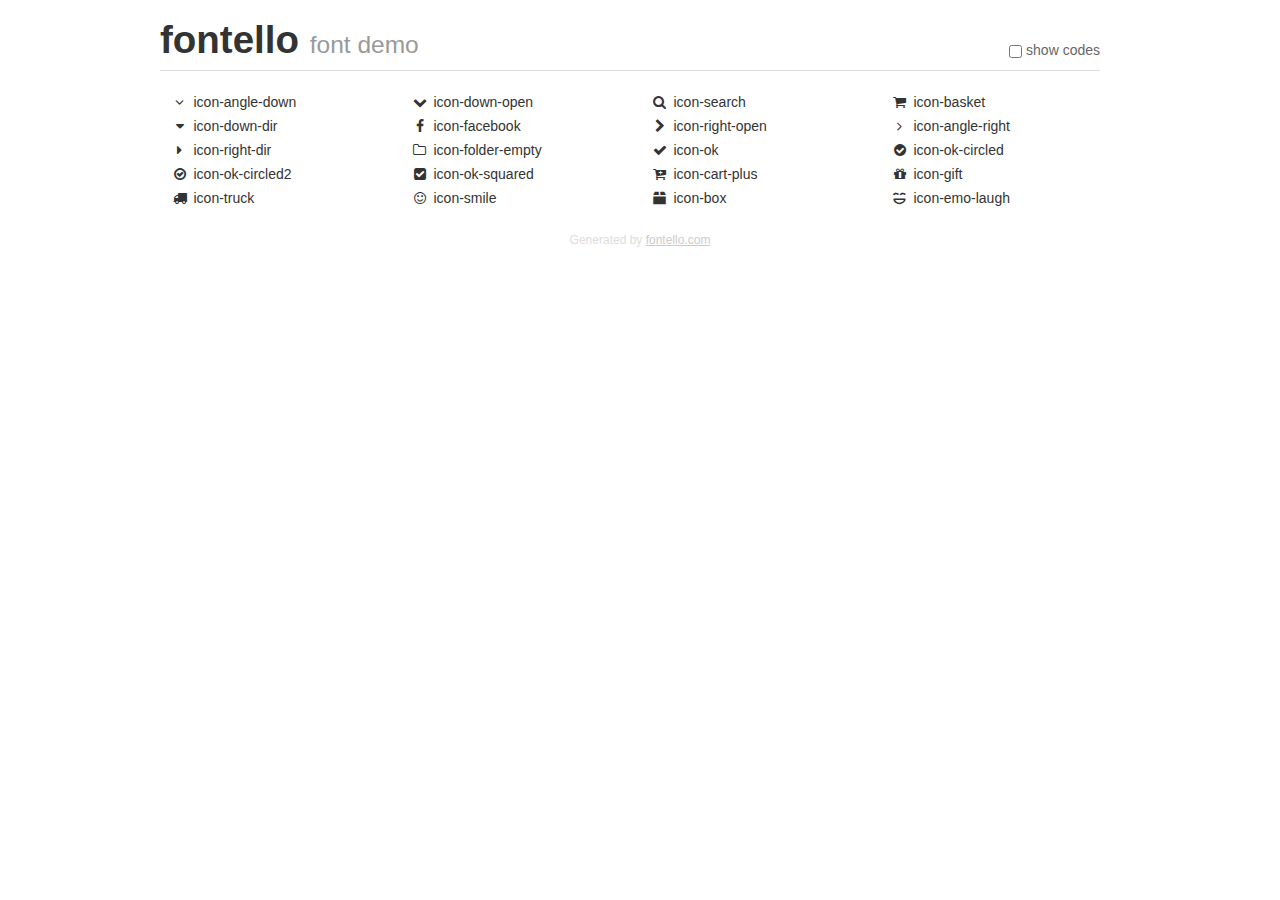
<file: ows webshop/fontello/demo.html>
<!DOCTYPE html>
<html>
  <head><!--[if lt IE 9]><script language="javascript" type="text/javascript" src="//html5shim.googlecode.com/svn/trunk/html5.js"></script><![endif]-->
    <meta charset="UTF-8"><style>/*
 * Bootstrap v2.2.1
 *
 * Copyright 2012 Twitter, Inc
 * Licensed under the Apache License v2.0
 * http://www.apache.org/licenses/LICENSE-2.0
 *
 * Designed and built with all the love in the world @twitter by @mdo and @fat.
 */
.clearfix {
  *zoom: 1;
}
.clearfix:before,
.clearfix:after {
  display: table;
  content: "";
  line-height: 0;
}
.clearfix:after {
  clear: both;
}
html {
  font-size: 100%;
  -webkit-text-size-adjust: 100%;
  -ms-text-size-adjust: 100%;
}
a:focus {
  outline: thin dotted #333;
  outline: 5px auto -webkit-focus-ring-color;
  outline-offset: -2px;
}
a:hover,
a:active {
  outline: 0;
}
button,
input,
select,
textarea {
  margin: 0;
  font-size: 100%;
  vertical-align: middle;
}
button,
input {
  *overflow: visible;
  line-height: normal;
}
button::-moz-focus-inner,
input::-moz-focus-inner {
  padding: 0;
  border: 0;
}
body {
  margin: 0;
  font-family: "Helvetica Neue", Helvetica, Arial, sans-serif;
  font-size: 14px;
  line-height: 20px;
  color: #333;
  background-color: #fff;
}
a {
  color: #08c;
  text-decoration: none;
}
a:hover {
  color: #005580;
  text-decoration: underline;
}
.row {
  margin-left: -20px;
  *zoom: 1;
}
.row:before,
.row:after {
  display: table;
  content: "";
  line-height: 0;
}
.row:after {
  clear: both;
}
[class*="span"] {
  float: left;
  min-height: 1px;
  margin-left: 20px;
}
.container,
.navbar-static-top .container,
.navbar-fixed-top .container,
.navbar-fixed-bottom .container {
  width: 940px;
}
.span12 {
  width: 940px;
}
.span11 {
  width: 860px;
}
.span10 {
  width: 780px;
}
.span9 {
  width: 700px;
}
.span8 {
  width: 620px;
}
.span7 {
  width: 540px;
}
.span6 {
  width: 460px;
}
.span5 {
  width: 380px;
}
.span4 {
  width: 300px;
}
.span3 {
  width: 220px;
}
.span2 {
  width: 140px;
}
.span1 {
  width: 60px;
}
[class*="span"].pull-right,
.row-fluid [class*="span"].pull-right {
  float: right;
}
.container {
  margin-right: auto;
  margin-left: auto;
  *zoom: 1;
}
.container:before,
.container:after {
  display: table;
  content: "";
  line-height: 0;
}
.container:after {
  clear: both;
}
p {
  margin: 0 0 10px;
}
.lead {
  margin-bottom: 20px;
  font-size: 21px;
  font-weight: 200;
  line-height: 30px;
}
small {
  font-size: 85%;
}
h1 {
  margin: 10px 0;
  font-family: inherit;
  font-weight: bold;
  line-height: 20px;
  color: inherit;
  text-rendering: optimizelegibility;
}
h1 small {
  font-weight: normal;
  line-height: 1;
  color: #999;
}
h1 {
  line-height: 40px;
}
h1 {
  font-size: 38.5px;
}
h1 small {
  font-size: 24.5px;
}
body {
  margin-top: 90px;
}
.header {
  position: fixed;
  top: 0;
  left: 50%;
  margin-left: -480px;
  background-color: #fff;
  border-bottom: 1px solid #ddd;
  padding-top: 10px;
  z-index: 10;
}
.footer {
  color: #ddd;
  font-size: 12px;
  text-align: center;
  margin-top: 20px;
}
.footer a {
  color: #ccc;
  text-decoration: underline;
}
.the-icons {
  font-size: 14px;
  line-height: 24px;
}
.switch {
  position: absolute;
  right: 0;
  bottom: 10px;
  color: #666;
}
.switch input {
  margin-right: 0.3em;
}
.codesOn .i-name {
  display: none;
}
.codesOn .i-code {
  display: inline;
}
.i-code {
  display: none;
}
@font-face {
      font-family: 'fontello';
      src: url('./font/fontello.eot?92928333');
      src: url('./font/fontello.eot?92928333#iefix') format('embedded-opentype'),
           url('./font/fontello.woff?92928333') format('woff'),
           url('./font/fontello.ttf?92928333') format('truetype'),
           url('./font/fontello.svg?92928333#fontello') format('svg');
      font-weight: normal;
      font-style: normal;
    }
     
     
    .demo-icon
    {
      font-family: "fontello";
      font-style: normal;
      font-weight: normal;
      speak: none;
     
      display: inline-block;
      text-decoration: inherit;
      width: 1em;
      margin-right: .2em;
      text-align: center;
      /* opacity: .8; */
     
      /* For safety - reset parent styles, that can break glyph codes*/
      font-variant: normal;
      text-transform: none;
     
      /* fix buttons height, for twitter bootstrap */
      line-height: 1em;
     
      /* Animation center compensation - margins should be symmetric */
      /* remove if not needed */
      margin-left: .2em;
     
      /* You can be more comfortable with increased icons size */
      /* font-size: 120%; */
     
      /* Font smoothing. That was taken from TWBS */
      -webkit-font-smoothing: antialiased;
      -moz-osx-font-smoothing: grayscale;
     
      /* Uncomment for 3D effect */
      /* text-shadow: 1px 1px 1px rgba(127, 127, 127, 0.3); */
    }
     </style>
    <link rel="stylesheet" href="css/animation.css"><!--[if IE 7]><link rel="stylesheet" href="css/fontello-ie7.css"><![endif]-->
    <script>
      function toggleCodes(on) {
        var obj = document.getElementById('icons');
        
        if (on) {
          obj.className += ' codesOn';
        } else {
          obj.className = obj.className.replace(' codesOn', '');
        }
      }
      
    </script>
  </head>
  <body>
    <div class="container header">
      <h1>
        fontello
         <small>font demo</small>
      </h1>
      <label class="switch">
        <input type="checkbox" onclick="toggleCodes(this.checked)">show codes
      </label>
    </div>
    <div id="icons" class="container">
      <div class="row">
        <div title="Code: 0xe800" class="the-icons span3"><i class="demo-icon icon-angle-down">&#xe800;</i> <span class="i-name">icon-angle-down</span><span class="i-code">0xe800</span></div>
        <div title="Code: 0xe801" class="the-icons span3"><i class="demo-icon icon-down-open">&#xe801;</i> <span class="i-name">icon-down-open</span><span class="i-code">0xe801</span></div>
        <div title="Code: 0xe802" class="the-icons span3"><i class="demo-icon icon-search">&#xe802;</i> <span class="i-name">icon-search</span><span class="i-code">0xe802</span></div>
        <div title="Code: 0xe803" class="the-icons span3"><i class="demo-icon icon-basket">&#xe803;</i> <span class="i-name">icon-basket</span><span class="i-code">0xe803</span></div>
      </div>
      <div class="row">
        <div title="Code: 0xe804" class="the-icons span3"><i class="demo-icon icon-down-dir">&#xe804;</i> <span class="i-name">icon-down-dir</span><span class="i-code">0xe804</span></div>
        <div title="Code: 0xe805" class="the-icons span3"><i class="demo-icon icon-facebook">&#xe805;</i> <span class="i-name">icon-facebook</span><span class="i-code">0xe805</span></div>
        <div title="Code: 0xe806" class="the-icons span3"><i class="demo-icon icon-right-open">&#xe806;</i> <span class="i-name">icon-right-open</span><span class="i-code">0xe806</span></div>
        <div title="Code: 0xe807" class="the-icons span3"><i class="demo-icon icon-angle-right">&#xe807;</i> <span class="i-name">icon-angle-right</span><span class="i-code">0xe807</span></div>
      </div>
      <div class="row">
        <div title="Code: 0xe808" class="the-icons span3"><i class="demo-icon icon-right-dir">&#xe808;</i> <span class="i-name">icon-right-dir</span><span class="i-code">0xe808</span></div>
        <div title="Code: 0xe809" class="the-icons span3"><i class="demo-icon icon-folder-empty">&#xe809;</i> <span class="i-name">icon-folder-empty</span><span class="i-code">0xe809</span></div>
        <div title="Code: 0xe80a" class="the-icons span3"><i class="demo-icon icon-ok">&#xe80a;</i> <span class="i-name">icon-ok</span><span class="i-code">0xe80a</span></div>
        <div title="Code: 0xe80b" class="the-icons span3"><i class="demo-icon icon-ok-circled">&#xe80b;</i> <span class="i-name">icon-ok-circled</span><span class="i-code">0xe80b</span></div>
      </div>
      <div class="row">
        <div title="Code: 0xe80c" class="the-icons span3"><i class="demo-icon icon-ok-circled2">&#xe80c;</i> <span class="i-name">icon-ok-circled2</span><span class="i-code">0xe80c</span></div>
        <div title="Code: 0xe80d" class="the-icons span3"><i class="demo-icon icon-ok-squared">&#xe80d;</i> <span class="i-name">icon-ok-squared</span><span class="i-code">0xe80d</span></div>
        <div title="Code: 0xe80e" class="the-icons span3"><i class="demo-icon icon-cart-plus">&#xe80e;</i> <span class="i-name">icon-cart-plus</span><span class="i-code">0xe80e</span></div>
        <div title="Code: 0xe80f" class="the-icons span3"><i class="demo-icon icon-gift">&#xe80f;</i> <span class="i-name">icon-gift</span><span class="i-code">0xe80f</span></div>
      </div>
      <div class="row">
        <div title="Code: 0xe810" class="the-icons span3"><i class="demo-icon icon-truck">&#xe810;</i> <span class="i-name">icon-truck</span><span class="i-code">0xe810</span></div>
        <div title="Code: 0xe811" class="the-icons span3"><i class="demo-icon icon-smile">&#xe811;</i> <span class="i-name">icon-smile</span><span class="i-code">0xe811</span></div>
        <div title="Code: 0xe812" class="the-icons span3"><i class="demo-icon icon-box">&#xe812;</i> <span class="i-name">icon-box</span><span class="i-code">0xe812</span></div>
        <div title="Code: 0xe813" class="the-icons span3"><i class="demo-icon icon-emo-laugh">&#xe813;</i> <span class="i-name">icon-emo-laugh</span><span class="i-code">0xe813</span></div>
      </div>
    </div>
    <div class="container footer">Generated by <a href="http://fontello.com">fontello.com</a></div>
  </body>
</html>
</file>
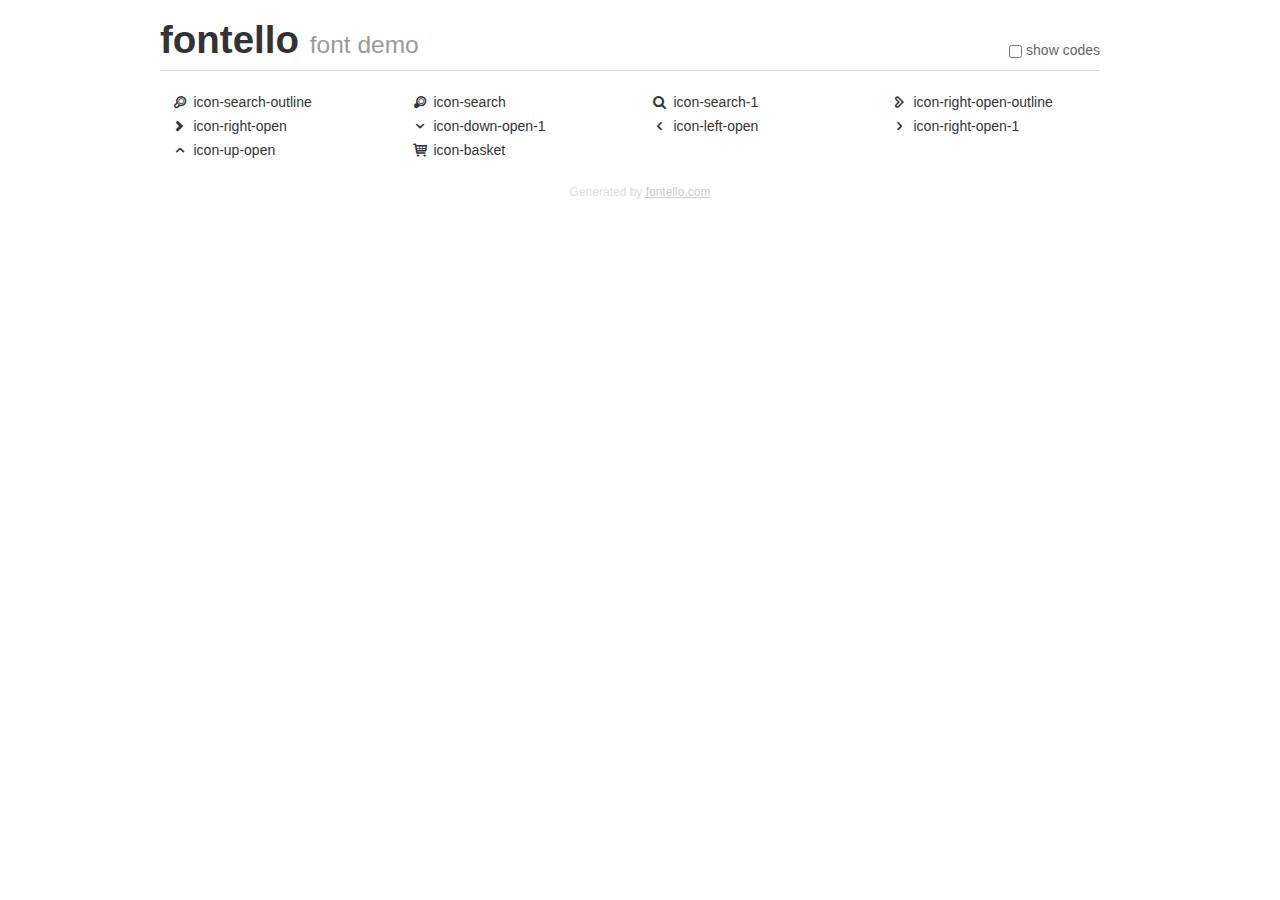
<file: OWS_/fontello-e26336a0/demo.html>
<!DOCTYPE html>
<html>
  <head><!--[if lt IE 9]><script language="javascript" type="text/javascript" src="//html5shim.googlecode.com/svn/trunk/html5.js"></script><![endif]-->
    <meta charset="UTF-8"><style>/*
 * Bootstrap v2.2.1
 *
 * Copyright 2012 Twitter, Inc
 * Licensed under the Apache License v2.0
 * http://www.apache.org/licenses/LICENSE-2.0
 *
 * Designed and built with all the love in the world @twitter by @mdo and @fat.
 */
.clearfix {
  *zoom: 1;
}
.clearfix:before,
.clearfix:after {
  display: table;
  content: "";
  line-height: 0;
}
.clearfix:after {
  clear: both;
}
html {
  font-size: 100%;
  -webkit-text-size-adjust: 100%;
  -ms-text-size-adjust: 100%;
}
a:focus {
  outline: thin dotted #333;
  outline: 5px auto -webkit-focus-ring-color;
  outline-offset: -2px;
}
a:hover,
a:active {
  outline: 0;
}
button,
input,
select,
textarea {
  margin: 0;
  font-size: 100%;
  vertical-align: middle;
}
button,
input {
  *overflow: visible;
  line-height: normal;
}
button::-moz-focus-inner,
input::-moz-focus-inner {
  padding: 0;
  border: 0;
}
body {
  margin: 0;
  font-family: "Helvetica Neue", Helvetica, Arial, sans-serif;
  font-size: 14px;
  line-height: 20px;
  color: #333;
  background-color: #fff;
}
a {
  color: #08c;
  text-decoration: none;
}
a:hover {
  color: #005580;
  text-decoration: underline;
}
.row {
  margin-left: -20px;
  *zoom: 1;
}
.row:before,
.row:after {
  display: table;
  content: "";
  line-height: 0;
}
.row:after {
  clear: both;
}
[class*="span"] {
  float: left;
  min-height: 1px;
  margin-left: 20px;
}
.container,
.navbar-static-top .container,
.navbar-fixed-top .container,
.navbar-fixed-bottom .container {
  width: 940px;
}
.span12 {
  width: 940px;
}
.span11 {
  width: 860px;
}
.span10 {
  width: 780px;
}
.span9 {
  width: 700px;
}
.span8 {
  width: 620px;
}
.span7 {
  width: 540px;
}
.span6 {
  width: 460px;
}
.span5 {
  width: 380px;
}
.span4 {
  width: 300px;
}
.span3 {
  width: 220px;
}
.span2 {
  width: 140px;
}
.span1 {
  width: 60px;
}
[class*="span"].pull-right,
.row-fluid [class*="span"].pull-right {
  float: right;
}
.container {
  margin-right: auto;
  margin-left: auto;
  *zoom: 1;
}
.container:before,
.container:after {
  display: table;
  content: "";
  line-height: 0;
}
.container:after {
  clear: both;
}
p {
  margin: 0 0 10px;
}
.lead {
  margin-bottom: 20px;
  font-size: 21px;
  font-weight: 200;
  line-height: 30px;
}
small {
  font-size: 85%;
}
h1 {
  margin: 10px 0;
  font-family: inherit;
  font-weight: bold;
  line-height: 20px;
  color: inherit;
  text-rendering: optimizelegibility;
}
h1 small {
  font-weight: normal;
  line-height: 1;
  color: #999;
}
h1 {
  line-height: 40px;
}
h1 {
  font-size: 38.5px;
}
h1 small {
  font-size: 24.5px;
}
body {
  margin-top: 90px;
}
.header {
  position: fixed;
  top: 0;
  left: 50%;
  margin-left: -480px;
  background-color: #fff;
  border-bottom: 1px solid #ddd;
  padding-top: 10px;
  z-index: 10;
}
.footer {
  color: #ddd;
  font-size: 12px;
  text-align: center;
  margin-top: 20px;
}
.footer a {
  color: #ccc;
  text-decoration: underline;
}
.the-icons {
  font-size: 14px;
  line-height: 24px;
}
.switch {
  position: absolute;
  right: 0;
  bottom: 10px;
  color: #666;
}
.switch input {
  margin-right: 0.3em;
}
.codesOn .i-name {
  display: none;
}
.codesOn .i-code {
  display: inline;
}
.i-code {
  display: none;
}
@font-face {
      font-family: 'fontello';
      src: url('./font/fontello.eot?37588928');
      src: url('./font/fontello.eot?37588928#iefix') format('embedded-opentype'),
           url('./font/fontello.woff?37588928') format('woff'),
           url('./font/fontello.ttf?37588928') format('truetype'),
           url('./font/fontello.svg?37588928#fontello') format('svg');
      font-weight: normal;
      font-style: normal;
    }
     
     
    .demo-icon
    {
      font-family: "fontello";
      font-style: normal;
      font-weight: normal;
      speak: none;
     
      display: inline-block;
      text-decoration: inherit;
      width: 1em;
      margin-right: .2em;
      text-align: center;
      /* opacity: .8; */
     
      /* For safety - reset parent styles, that can break glyph codes*/
      font-variant: normal;
      text-transform: none;
     
      /* fix buttons height, for twitter bootstrap */
      line-height: 1em;
     
      /* Animation center compensation - margins should be symmetric */
      /* remove if not needed */
      margin-left: .2em;
     
      /* You can be more comfortable with increased icons size */
      /* font-size: 120%; */
     
      /* Font smoothing. That was taken from TWBS */
      -webkit-font-smoothing: antialiased;
      -moz-osx-font-smoothing: grayscale;
     
      /* Uncomment for 3D effect */
      /* text-shadow: 1px 1px 1px rgba(127, 127, 127, 0.3); */
    }
     </style>
    <link rel="stylesheet" href="css/animation.css"><!--[if IE 7]><link rel="stylesheet" href="css/fontello-ie7.css"><![endif]-->
    <script>
      function toggleCodes(on) {
        var obj = document.getElementById('icons');
        
        if (on) {
          obj.className += ' codesOn';
        } else {
          obj.className = obj.className.replace(' codesOn', '');
        }
      }
      
    </script>
  </head>
  <body>
    <div class="container header">
      <h1>
        fontello
         <small>font demo</small>
      </h1>
      <label class="switch">
        <input type="checkbox" onclick="toggleCodes(this.checked)">show codes
      </label>
    </div>
    <div id="icons" class="container">
      <div class="row">
        <div title="Code: 0xe800" class="the-icons span3"><i class="demo-icon icon-search-outline">&#xe800;</i> <span class="i-name">icon-search-outline</span><span class="i-code">0xe800</span></div>
        <div title="Code: 0xe801" class="the-icons span3"><i class="demo-icon icon-search">&#xe801;</i> <span class="i-name">icon-search</span><span class="i-code">0xe801</span></div>
        <div title="Code: 0xe802" class="the-icons span3"><i class="demo-icon icon-search-1">&#xe802;</i> <span class="i-name">icon-search-1</span><span class="i-code">0xe802</span></div>
        <div title="Code: 0xe803" class="the-icons span3"><i class="demo-icon icon-right-open-outline">&#xe803;</i> <span class="i-name">icon-right-open-outline</span><span class="i-code">0xe803</span></div>
      </div>
      <div class="row">
        <div title="Code: 0xe804" class="the-icons span3"><i class="demo-icon icon-right-open">&#xe804;</i> <span class="i-name">icon-right-open</span><span class="i-code">0xe804</span></div>
        <div title="Code: 0xe805" class="the-icons span3"><i class="demo-icon icon-down-open-1">&#xe805;</i> <span class="i-name">icon-down-open-1</span><span class="i-code">0xe805</span></div>
        <div title="Code: 0xe806" class="the-icons span3"><i class="demo-icon icon-left-open">&#xe806;</i> <span class="i-name">icon-left-open</span><span class="i-code">0xe806</span></div>
        <div title="Code: 0xe807" class="the-icons span3"><i class="demo-icon icon-right-open-1">&#xe807;</i> <span class="i-name">icon-right-open-1</span><span class="i-code">0xe807</span></div>
      </div>
      <div class="row">
        <div title="Code: 0xe808" class="the-icons span3"><i class="demo-icon icon-up-open">&#xe808;</i> <span class="i-name">icon-up-open</span><span class="i-code">0xe808</span></div>
        <div title="Code: 0xe809" class="the-icons span3"><i class="demo-icon icon-basket">&#xe809;</i> <span class="i-name">icon-basket</span><span class="i-code">0xe809</span></div>
      </div>
    </div>
    <div class="container footer">Generated by <a href="http://fontello.com">fontello.com</a></div>
  </body>
</html>
</file>
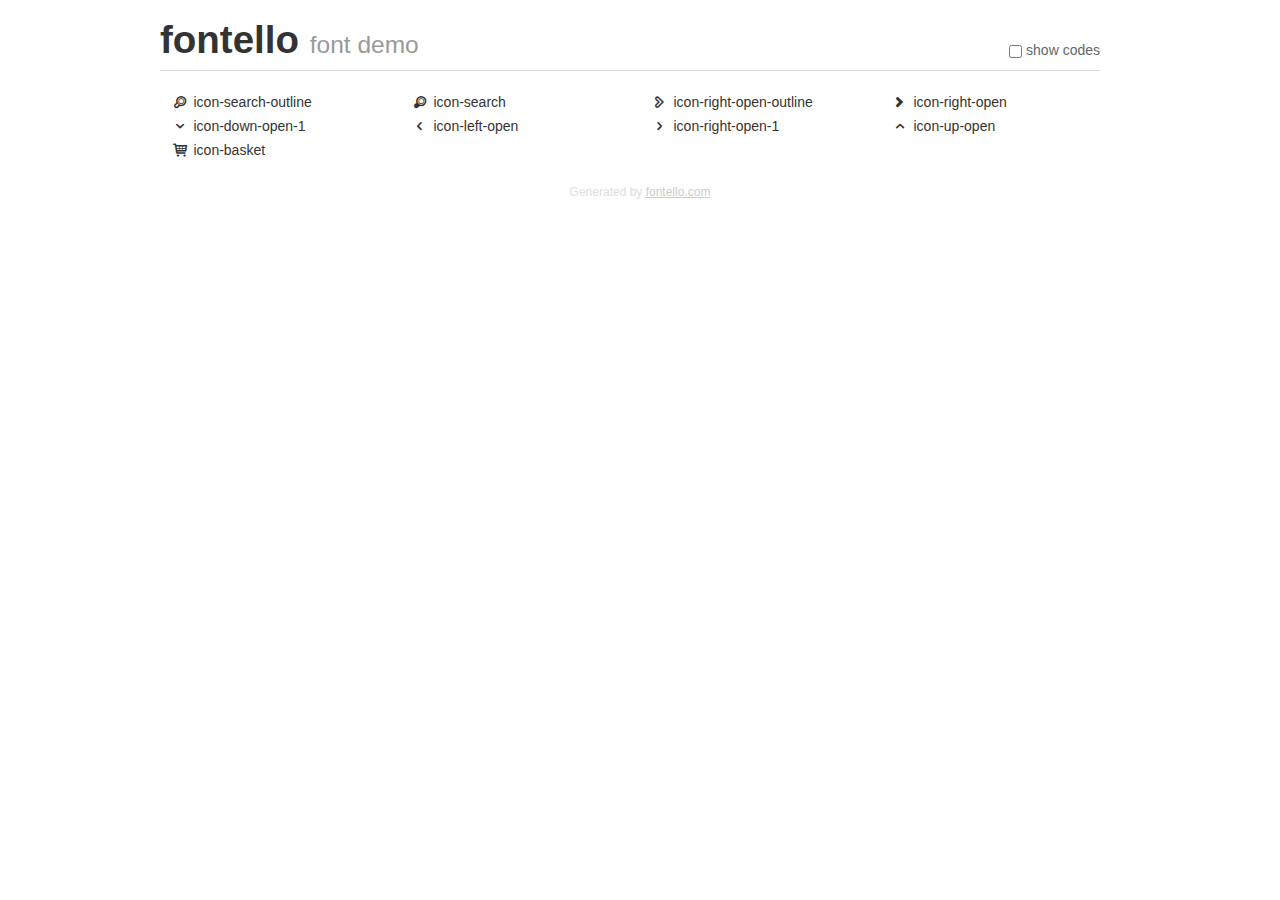
<file: OWS_/fontello/demo.html>
<!DOCTYPE html>
<html>
  <head><!--[if lt IE 9]><script language="javascript" type="text/javascript" src="//html5shim.googlecode.com/svn/trunk/html5.js"></script><![endif]-->
    <meta charset="UTF-8"><style>/*
 * Bootstrap v2.2.1
 *
 * Copyright 2012 Twitter, Inc
 * Licensed under the Apache License v2.0
 * http://www.apache.org/licenses/LICENSE-2.0
 *
 * Designed and built with all the love in the world @twitter by @mdo and @fat.
 */
.clearfix {
  *zoom: 1;
}
.clearfix:before,
.clearfix:after {
  display: table;
  content: "";
  line-height: 0;
}
.clearfix:after {
  clear: both;
}
html {
  font-size: 100%;
  -webkit-text-size-adjust: 100%;
  -ms-text-size-adjust: 100%;
}
a:focus {
  outline: thin dotted #333;
  outline: 5px auto -webkit-focus-ring-color;
  outline-offset: -2px;
}
a:hover,
a:active {
  outline: 0;
}
button,
input,
select,
textarea {
  margin: 0;
  font-size: 100%;
  vertical-align: middle;
}
button,
input {
  *overflow: visible;
  line-height: normal;
}
button::-moz-focus-inner,
input::-moz-focus-inner {
  padding: 0;
  border: 0;
}
body {
  margin: 0;
  font-family: "Helvetica Neue", Helvetica, Arial, sans-serif;
  font-size: 14px;
  line-height: 20px;
  color: #333;
  background-color: #fff;
}
a {
  color: #08c;
  text-decoration: none;
}
a:hover {
  color: #005580;
  text-decoration: underline;
}
.row {
  margin-left: -20px;
  *zoom: 1;
}
.row:before,
.row:after {
  display: table;
  content: "";
  line-height: 0;
}
.row:after {
  clear: both;
}
[class*="span"] {
  float: left;
  min-height: 1px;
  margin-left: 20px;
}
.container,
.navbar-static-top .container,
.navbar-fixed-top .container,
.navbar-fixed-bottom .container {
  width: 940px;
}
.span12 {
  width: 940px;
}
.span11 {
  width: 860px;
}
.span10 {
  width: 780px;
}
.span9 {
  width: 700px;
}
.span8 {
  width: 620px;
}
.span7 {
  width: 540px;
}
.span6 {
  width: 460px;
}
.span5 {
  width: 380px;
}
.span4 {
  width: 300px;
}
.span3 {
  width: 220px;
}
.span2 {
  width: 140px;
}
.span1 {
  width: 60px;
}
[class*="span"].pull-right,
.row-fluid [class*="span"].pull-right {
  float: right;
}
.container {
  margin-right: auto;
  margin-left: auto;
  *zoom: 1;
}
.container:before,
.container:after {
  display: table;
  content: "";
  line-height: 0;
}
.container:after {
  clear: both;
}
p {
  margin: 0 0 10px;
}
.lead {
  margin-bottom: 20px;
  font-size: 21px;
  font-weight: 200;
  line-height: 30px;
}
small {
  font-size: 85%;
}
h1 {
  margin: 10px 0;
  font-family: inherit;
  font-weight: bold;
  line-height: 20px;
  color: inherit;
  text-rendering: optimizelegibility;
}
h1 small {
  font-weight: normal;
  line-height: 1;
  color: #999;
}
h1 {
  line-height: 40px;
}
h1 {
  font-size: 38.5px;
}
h1 small {
  font-size: 24.5px;
}
body {
  margin-top: 90px;
}
.header {
  position: fixed;
  top: 0;
  left: 50%;
  margin-left: -480px;
  background-color: #fff;
  border-bottom: 1px solid #ddd;
  padding-top: 10px;
  z-index: 10;
}
.footer {
  color: #ddd;
  font-size: 12px;
  text-align: center;
  margin-top: 20px;
}
.footer a {
  color: #ccc;
  text-decoration: underline;
}
.the-icons {
  font-size: 14px;
  line-height: 24px;
}
.switch {
  position: absolute;
  right: 0;
  bottom: 10px;
  color: #666;
}
.switch input {
  margin-right: 0.3em;
}
.codesOn .i-name {
  display: none;
}
.codesOn .i-code {
  display: inline;
}
.i-code {
  display: none;
}
@font-face {
      font-family: 'fontello';
      src: url('./font/fontello.eot?13983261');
      src: url('./font/fontello.eot?13983261#iefix') format('embedded-opentype'),
           url('./font/fontello.woff?13983261') format('woff'),
           url('./font/fontello.ttf?13983261') format('truetype'),
           url('./font/fontello.svg?13983261#fontello') format('svg');
      font-weight: normal;
      font-style: normal;
    }
     
     
    .demo-icon
    {
      font-family: "fontello";
      font-style: normal;
      font-weight: normal;
      speak: none;
     
      display: inline-block;
      text-decoration: inherit;
      width: 1em;
      margin-right: .2em;
      text-align: center;
      /* opacity: .8; */
     
      /* For safety - reset parent styles, that can break glyph codes*/
      font-variant: normal;
      text-transform: none;
     
      /* fix buttons height, for twitter bootstrap */
      line-height: 1em;
     
      /* Animation center compensation - margins should be symmetric */
      /* remove if not needed */
      margin-left: .2em;
     
      /* You can be more comfortable with increased icons size */
      /* font-size: 120%; */
     
      /* Font smoothing. That was taken from TWBS */
      -webkit-font-smoothing: antialiased;
      -moz-osx-font-smoothing: grayscale;
     
      /* Uncomment for 3D effect */
      /* text-shadow: 1px 1px 1px rgba(127, 127, 127, 0.3); */
    }
     </style>
    <link rel="stylesheet" href="css/animation.css"><!--[if IE 7]><link rel="stylesheet" href="css/fontello-ie7.css"><![endif]-->
    <script>
      function toggleCodes(on) {
        var obj = document.getElementById('icons');
        
        if (on) {
          obj.className += ' codesOn';
        } else {
          obj.className = obj.className.replace(' codesOn', '');
        }
      }
      
    </script>
  </head>
  <body>
    <div class="container header">
      <h1>
        fontello
         <small>font demo</small>
      </h1>
      <label class="switch">
        <input type="checkbox" onclick="toggleCodes(this.checked)">show codes
      </label>
    </div>
    <div id="icons" class="container">
      <div class="row">
        <div title="Code: 0xe800" class="the-icons span3"><i class="demo-icon icon-search-outline">&#xe800;</i> <span class="i-name">icon-search-outline</span><span class="i-code">0xe800</span></div>
        <div title="Code: 0xe801" class="the-icons span3"><i class="demo-icon icon-search">&#xe801;</i> <span class="i-name">icon-search</span><span class="i-code">0xe801</span></div>
        <div title="Code: 0xe803" class="the-icons span3"><i class="demo-icon icon-right-open-outline">&#xe803;</i> <span class="i-name">icon-right-open-outline</span><span class="i-code">0xe803</span></div>
        <div title="Code: 0xe804" class="the-icons span3"><i class="demo-icon icon-right-open">&#xe804;</i> <span class="i-name">icon-right-open</span><span class="i-code">0xe804</span></div>
      </div>
      <div class="row">
        <div title="Code: 0xe805" class="the-icons span3"><i class="demo-icon icon-down-open-1">&#xe805;</i> <span class="i-name">icon-down-open-1</span><span class="i-code">0xe805</span></div>
        <div title="Code: 0xe806" class="the-icons span3"><i class="demo-icon icon-left-open">&#xe806;</i> <span class="i-name">icon-left-open</span><span class="i-code">0xe806</span></div>
        <div title="Code: 0xe807" class="the-icons span3"><i class="demo-icon icon-right-open-1">&#xe807;</i> <span class="i-name">icon-right-open-1</span><span class="i-code">0xe807</span></div>
        <div title="Code: 0xe808" class="the-icons span3"><i class="demo-icon icon-up-open">&#xe808;</i> <span class="i-name">icon-up-open</span><span class="i-code">0xe808</span></div>
      </div>
      <div class="row">
        <div title="Code: 0xe809" class="the-icons span3"><i class="demo-icon icon-basket">&#xe809;</i> <span class="i-name">icon-basket</span><span class="i-code">0xe809</span></div>
      </div>
    </div>
    <div class="container footer">Generated by <a href="http://fontello.com">fontello.com</a></div>
  </body>
</html>
</file>
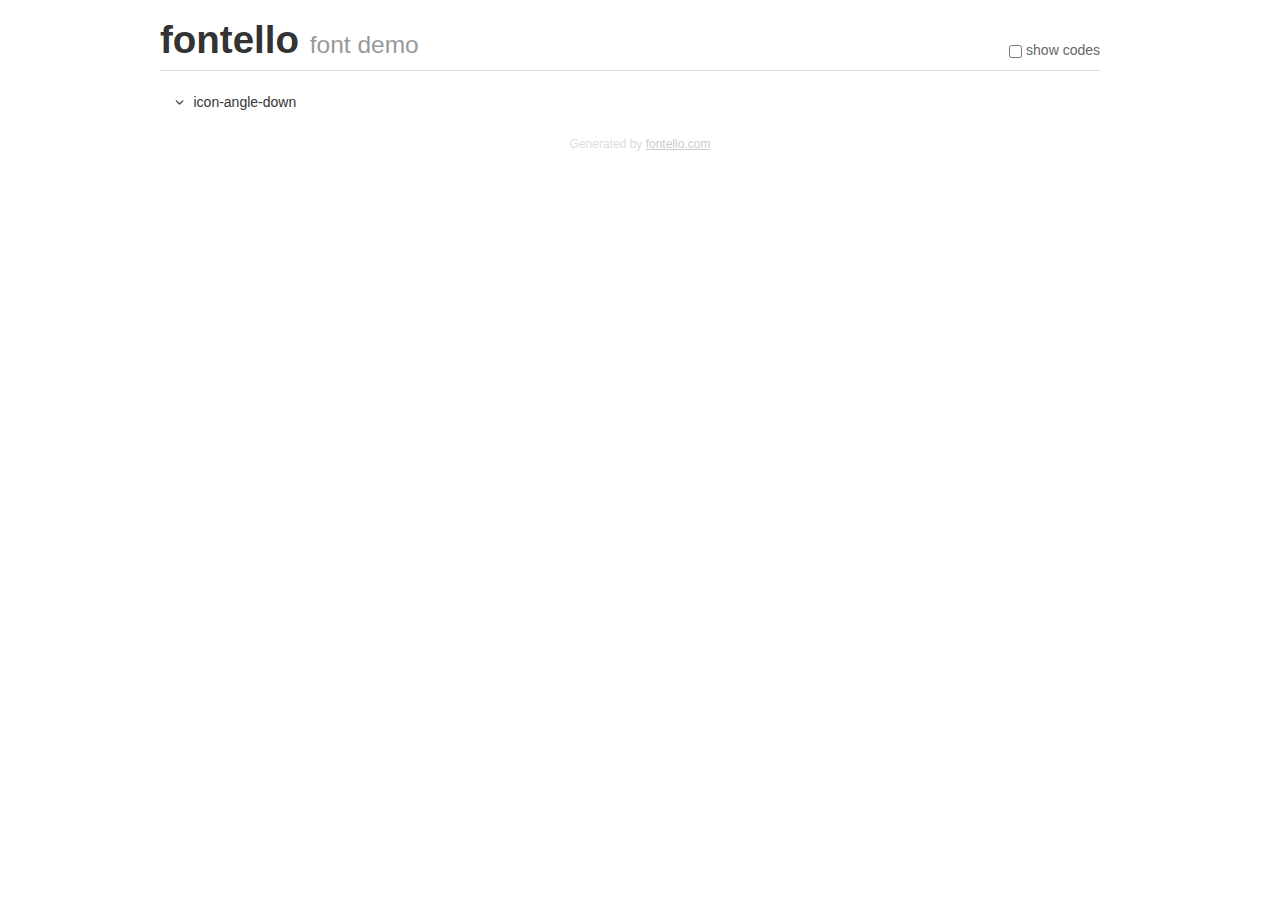
<file: ows webshop/old/fontello/demo.html>
<!DOCTYPE html>
<html>
  <head><!--[if lt IE 9]><script language="javascript" type="text/javascript" src="//html5shim.googlecode.com/svn/trunk/html5.js"></script><![endif]-->
    <meta charset="UTF-8"><style>/*
 * Bootstrap v2.2.1
 *
 * Copyright 2012 Twitter, Inc
 * Licensed under the Apache License v2.0
 * http://www.apache.org/licenses/LICENSE-2.0
 *
 * Designed and built with all the love in the world @twitter by @mdo and @fat.
 */
.clearfix {
  *zoom: 1;
}
.clearfix:before,
.clearfix:after {
  display: table;
  content: "";
  line-height: 0;
}
.clearfix:after {
  clear: both;
}
html {
  font-size: 100%;
  -webkit-text-size-adjust: 100%;
  -ms-text-size-adjust: 100%;
}
a:focus {
  outline: thin dotted #333;
  outline: 5px auto -webkit-focus-ring-color;
  outline-offset: -2px;
}
a:hover,
a:active {
  outline: 0;
}
button,
input,
select,
textarea {
  margin: 0;
  font-size: 100%;
  vertical-align: middle;
}
button,
input {
  *overflow: visible;
  line-height: normal;
}
button::-moz-focus-inner,
input::-moz-focus-inner {
  padding: 0;
  border: 0;
}
body {
  margin: 0;
  font-family: "Helvetica Neue", Helvetica, Arial, sans-serif;
  font-size: 14px;
  line-height: 20px;
  color: #333;
  background-color: #fff;
}
a {
  color: #08c;
  text-decoration: none;
}
a:hover {
  color: #005580;
  text-decoration: underline;
}
.row {
  margin-left: -20px;
  *zoom: 1;
}
.row:before,
.row:after {
  display: table;
  content: "";
  line-height: 0;
}
.row:after {
  clear: both;
}
[class*="span"] {
  float: left;
  min-height: 1px;
  margin-left: 20px;
}
.container,
.navbar-static-top .container,
.navbar-fixed-top .container,
.navbar-fixed-bottom .container {
  width: 940px;
}
.span12 {
  width: 940px;
}
.span11 {
  width: 860px;
}
.span10 {
  width: 780px;
}
.span9 {
  width: 700px;
}
.span8 {
  width: 620px;
}
.span7 {
  width: 540px;
}
.span6 {
  width: 460px;
}
.span5 {
  width: 380px;
}
.span4 {
  width: 300px;
}
.span3 {
  width: 220px;
}
.span2 {
  width: 140px;
}
.span1 {
  width: 60px;
}
[class*="span"].pull-right,
.row-fluid [class*="span"].pull-right {
  float: right;
}
.container {
  margin-right: auto;
  margin-left: auto;
  *zoom: 1;
}
.container:before,
.container:after {
  display: table;
  content: "";
  line-height: 0;
}
.container:after {
  clear: both;
}
p {
  margin: 0 0 10px;
}
.lead {
  margin-bottom: 20px;
  font-size: 21px;
  font-weight: 200;
  line-height: 30px;
}
small {
  font-size: 85%;
}
h1 {
  margin: 10px 0;
  font-family: inherit;
  font-weight: bold;
  line-height: 20px;
  color: inherit;
  text-rendering: optimizelegibility;
}
h1 small {
  font-weight: normal;
  line-height: 1;
  color: #999;
}
h1 {
  line-height: 40px;
}
h1 {
  font-size: 38.5px;
}
h1 small {
  font-size: 24.5px;
}
body {
  margin-top: 90px;
}
.header {
  position: fixed;
  top: 0;
  left: 50%;
  margin-left: -480px;
  background-color: #fff;
  border-bottom: 1px solid #ddd;
  padding-top: 10px;
  z-index: 10;
}
.footer {
  color: #ddd;
  font-size: 12px;
  text-align: center;
  margin-top: 20px;
}
.footer a {
  color: #ccc;
  text-decoration: underline;
}
.the-icons {
  font-size: 14px;
  line-height: 24px;
}
.switch {
  position: absolute;
  right: 0;
  bottom: 10px;
  color: #666;
}
.switch input {
  margin-right: 0.3em;
}
.codesOn .i-name {
  display: none;
}
.codesOn .i-code {
  display: inline;
}
.i-code {
  display: none;
}
@font-face {
      font-family: 'fontello';
      src: url('./font/fontello.eot?79288058');
      src: url('./font/fontello.eot?79288058#iefix') format('embedded-opentype'),
           url('./font/fontello.woff?79288058') format('woff'),
           url('./font/fontello.ttf?79288058') format('truetype'),
           url('./font/fontello.svg?79288058#fontello') format('svg');
      font-weight: normal;
      font-style: normal;
    }
     
     
    .demo-icon
    {
      font-family: "fontello";
      font-style: normal;
      font-weight: normal;
      speak: none;
     
      display: inline-block;
      text-decoration: inherit;
      width: 1em;
      margin-right: .2em;
      text-align: center;
      /* opacity: .8; */
     
      /* For safety - reset parent styles, that can break glyph codes*/
      font-variant: normal;
      text-transform: none;
     
      /* fix buttons height, for twitter bootstrap */
      line-height: 1em;
     
      /* Animation center compensation - margins should be symmetric */
      /* remove if not needed */
      margin-left: .2em;
     
      /* You can be more comfortable with increased icons size */
      /* font-size: 120%; */
     
      /* Font smoothing. That was taken from TWBS */
      -webkit-font-smoothing: antialiased;
      -moz-osx-font-smoothing: grayscale;
     
      /* Uncomment for 3D effect */
      /* text-shadow: 1px 1px 1px rgba(127, 127, 127, 0.3); */
    }
     </style>
    <link rel="stylesheet" href="css/animation.css"><!--[if IE 7]><link rel="stylesheet" href="css/fontello-ie7.css"><![endif]-->
    <script>
      function toggleCodes(on) {
        var obj = document.getElementById('icons');
        
        if (on) {
          obj.className += ' codesOn';
        } else {
          obj.className = obj.className.replace(' codesOn', '');
        }
      }
      
    </script>
  </head>
  <body>
    <div class="container header">
      <h1>
        fontello
         <small>font demo</small>
      </h1>
      <label class="switch">
        <input type="checkbox" onclick="toggleCodes(this.checked)">show codes
      </label>
    </div>
    <div id="icons" class="container">
      <div class="row">
        <div title="Code: 0xe800" class="the-icons span3"><i class="demo-icon icon-angle-down">&#xe800;</i> <span class="i-name">icon-angle-down</span><span class="i-code">0xe800</span></div>
      </div>
    </div>
    <div class="container footer">Generated by <a href="http://fontello.com">fontello.com</a></div>
  </body>
</html>
</file>
<file: ows webshop/grid.css>
/* --------------------------------------------- \\
// Ovdje ima zmajeva. Bolje da ne dirate ništa.  \\
// --------------------------------------------- */

/* Clearfix metoda za čišćenje floatanih elemenata */
.row:before, 
.row:after, 
.column:before, 
.column:after, 
.cf:before,
.cf:after {
    content: " ";
    display: table;
}

.row:after, 
.column:after, 
.cf:after {
    clear: both;
}

/* Širina kolumne */
.column-1 { width: 60px; }
.column-2 { width: 140px; }
.column-3 { width: 220px; }
.column-4 { width: 300px; }
.column-5 { width: 380px; }
.column-6 { width: 460px; }
.column-7 { width: 540px; }
.column-8 { width: 620px; }
.column-9 { width: 700px; }
.column-10 { width: 780px; }
.column-11 { width: 860px; }
.column-12 { width: 940px; }

/* Temeljna klasa kolumne */
.column {
	margin: 0 10px;
  float: left;
}

/* Redak */
.row {
	width: 960px;
	margin: 0 auto;
}
</file>
<file: ows webshop/stil.css>
/*BOJE
najsvijetlija boja #FFFAF0
smedja #33302D
zelena #6DB33F
crvena #B7380F
*/

/*
font-family: 'Roboto', sans-serif;
font-family: 'Lato', sans-serif;
*/

.row { background-color: #FFFAF0; }
.gray-boxes .column {   margin-bottom: 20px; }
.column img { float: left; margin-right: 20px; height: 100%; }

* {
	box-sizing: border-box;
}

body {
	font-family: 'Roboto', helvetica, sans-serif;;
	color: 202822	;
	background-color: #FFFAF0;
}

h2 {
	margin-left: 10px;
	font-size: 1.2em;
	color: #202822;
}

h3 {
	color: #6DB33F;
}

.naslov {
	font-size: 1.7em;
	color: #202822;
}

.aktivnaStranica {
	border-bottom: 3px solid #6DB33F;
}

.maliNaslov {
	/*border-top: 2px solid #C2DA1C;*/
}

.slikaIkone {
	height: 80%;
	width: 80%;
	margin-left: 10%;
	margin-top: 5%;
}

.ikoneTekst {
	text-align: center;
	font-weight: bold;
	color: #33302D;
}

.slikaProizvoda {
	height: 220px;
	width: 100%;
}

.opciPodaci {
	color: #FFFAF0;
}

.header {
	height: 140px;
	width: 100%;
}
.site-header{
	background-color: #FFFAF0;
	color: #33302D;
	height: 140px;
}

.logo {
	margin: 0 auto;
	float: left;
	padding-top: 10px;
	padding-bottom: 10px;
	font-size: 6em;
}

.intro {
	background: url(images/grass-1205263.jpg);
	background-repeat: no-repeat;
	background-position: center;
	background-size: cover;
	background-attachment: fixed;
	min-height: 460px;
}

.intro-tekst {
	font-size: 1.5em;
	width: 500px;
	background-color: rgba(51, 48, 45, 0.9);
	opacity: 50%;
	color: #FFFAF0;
	overflow: hidden;
	padding: 20px;
	margin: 115px auto;
	min-height: 230px;
	text-align: center;	
}

.button {
	color: #FFFAF0;
	padding: 15px 5px 15px 15px;
	text-decoration: none;
	/*border-bottom: 1px solid #202822;*/
	/*display: block;*/
	vertical-align: middle;
	display: inline;
	background-color: #6DB33F;
	font-size: 1em;
	/*border: 3px solid #0091D9;*/
}
/*
.button a {
	padding: 15px 5px 15px 15px;
	background-color: #6DB33F;
	vertical-align: middle;
	display: inline;
	font-size: 1em;
}*/

.button :hover {
	color: #33302D;
}

.button a:visited {
	color: #FFFAF0;
}

.button a:active {
	color: #33302D;
}

.button1 {
	color: #FFFAF0;
	padding: 10px 10px 10px 10px;
	text-decoration: none;
	/*border-bottom: 1px solid #202822;*/
	/*display: block;*/
	vertical-align: middle;
	display: inline;
	background-color: #6DB33F;
	font-size: 1em;
	/*border: 3px solid #0091D9;*/
}

.main-navigation {
	float: right;
	padding-top: 46px;
	padding-bottom: 20px;
}

.main-navigation ul {
	margin: 0;
	padding: 0;
	/*micemo razmake*/
	font-size: 0;
}

.main-navigation li {
	display: inline-block;
	/*micemo razmake*/
	font-size: 19px;
	/*positin:relativa da bi bilo velicine linka iznad*/
	position: relative;
}

.main-navigation a {
	color: #33302D;
	padding: 10px 10px;
	margin-left: 10px;
	text-decoration: none;
	display: block;
	transition: background 100ms, transform 60ms
	transform: scale(1);
	background-color: #FFFAF0;
}

.main-navigation a:hover {
	color: #6DB33F;
	border-bottom: 3px solid #33302D;
}

.main-navigation a:active {
	transform: scale(0.9);
}

.main-navigation li ul {
	position: absolute;
	width: 200px;
	opacity: 0;
	visibility: hidden;
	/*transform: translateY(20px);*/
	transition: 500ms, visibility 1000ms, transform 100ms;
}

.main-navigation li:hover ul {
	opacity: 1;
	transform: translateY(0px);
	visibility: visible;
}

.main-navigation li li {
	display: block;
}

.brisi {
	clear: both;
}

footer {
		min-height: 140px;
        float:left;
		padding:15px 0;
		margin: 0 auto;
		width:100%;
		background-color: #6DB33F;
}

.input {
	width: 80%;
}

.forget {
	text-decoration: underline;
}

.pure-checkbox #id input[type="checkbox"] {
	background-color: red;
}

.input input[type="textbox"]{backgroud-color:red;}
</file>
<file: ows webshop/fontello/css/fontello.css>
@font-face {
  font-family: 'fontello';
  src: url('../font/fontello.eot?36488830');
  src: url('../font/fontello.eot?36488830#iefix') format('embedded-opentype'),
       url('../font/fontello.woff?36488830') format('woff'),
       url('../font/fontello.ttf?36488830') format('truetype'),
       url('../font/fontello.svg?36488830#fontello') format('svg');
  font-weight: normal;
  font-style: normal;
}
/* Chrome hack: SVG is rendered more smooth in Windozze. 100% magic, uncomment if you need it. */
/* Note, that will break hinting! In other OS-es font will be not as sharp as it could be */
/*
@media screen and (-webkit-min-device-pixel-ratio:0) {
  @font-face {
    font-family: 'fontello';
    src: url('../font/fontello.svg?36488830#fontello') format('svg');
  }
}
*/
 
 [class^="icon-"]:before, [class*=" icon-"]:before {
  font-family: "fontello";
  font-style: normal;
  font-weight: normal;
  speak: none;
 
  display: inline-block;
  text-decoration: inherit;
  width: 1em;
  margin-right: .2em;
  text-align: center;
  /* opacity: .8; */
 
  /* For safety - reset parent styles, that can break glyph codes*/
  font-variant: normal;
  text-transform: none;
 
  /* fix buttons height, for twitter bootstrap */
  line-height: 1em;
 
  /* Animation center compensation - margins should be symmetric */
  /* remove if not needed */
  margin-left: .2em;
 
  /* you can be more comfortable with increased icons size */
  /* font-size: 120%; */
 
  /* Font smoothing. That was taken from TWBS */
  -webkit-font-smoothing: antialiased;
  -moz-osx-font-smoothing: grayscale;
 
  /* Uncomment for 3D effect */
  /* text-shadow: 1px 1px 1px rgba(127, 127, 127, 0.3); */
}
 
.icon-angle-down:before { content: '\e800'; } /* '' */
.icon-down-open:before { content: '\e801'; } /* '' */
.icon-search:before { content: '\e802'; } /* '' */
.icon-basket:before { content: '\e803'; } /* '' */
.icon-down-dir:before { content: '\e804'; } /* '' */
.icon-facebook:before { content: '\e805'; } /* '' */
.icon-right-open:before { content: '\e806'; } /* '' */
.icon-angle-right:before { content: '\e807'; } /* '' */
.icon-right-dir:before { content: '\e808'; } /* '' */
.icon-folder-empty:before { content: '\e809'; } /* '' */
.icon-ok:before { content: '\e80a'; } /* '' */
.icon-ok-circled:before { content: '\e80b'; } /* '' */
.icon-ok-circled2:before { content: '\e80c'; } /* '' */
.icon-ok-squared:before { content: '\e80d'; } /* '' */
.icon-cart-plus:before { content: '\e80e'; } /* '' */
.icon-gift:before { content: '\e80f'; } /* '' */
.icon-truck:before { content: '\e810'; } /* '' */
.icon-smile:before { content: '\e811'; } /* '' */
.icon-box:before { content: '\e812'; } /* '' */
.icon-emo-laugh:before { content: '\e813'; } /* '' */
</file>
<file: OWS_/grid.css>
/* --------------------------------------------- \\
// Ovdje ima zmajeva. Bolje da ne dirate ništa.  \\
// --------------------------------------------- */

/* Clearfix metoda za čišćenje floatanih elemenata */
.row:before, 
.row:after, 
.column:before, 
.column:after, 
.cf:before,
.cf:after {
    content: " ";
    display: table;
}

.row:after, 
.column:after, 
.cf:after {
    clear: both;
}

/* Širina kolumne */
.column-1 { width: 60px; }
.column-2 { width: 140px; }
.column-3 { width: 220px; }
.column-4 { width: 300px; }
.column-5 { width: 380px; }
.column-6 { width: 460px; }
.column-7 { width: 540px; }
.column-8 { width: 620px; }
.column-9 { width: 700px; }
.column-10 { width: 780px; }
.column-11 { width: 860px; }
.column-12 { width: 940px; }

/* Temeljna klasa kolumne */
.column {
	margin: 0 10px;
  float: left;
}

/* Redak */
.row {
	width: 960px;
	margin: 0 auto;
}
</file>
<file: OWS_/stil.css>
/*BOJE
najsvijetlija boja #FFFAF0
smedja #33302D
zelena #6DB33F
crvena #B7380F

alternativna smeđa
#352411
*/

/*
font-family: 'Roboto', sans-serif;
font-family: 'Lato', sans-serif;
*/


/*


font-family: 'Yanone Kaffeesatz', sans-serif;
--> tiskana slova su lijepa

font-family: 'Amatic SC', cursive;
---> super fonr, ali ima samo tiskana slova 


font-family: 'Berkshire Swash', cursive;
---> malo prelud

font-family: 'Oregano', cursive;
--> ne sviđa mi se

font-family: 'Andika', sans-serif;
--> nije mi bas nes

font-family: 'Josefin Sans', sans-serif;
-->dobar, paše uz amatic

*/

.row { background-color: #FFFAF0;}
.gray-boxes .column {   margin-bottom: 20px;}
.column img { float: left; margin-right: 20px; height: 100%; 	}

* {
	box-sizing: border-box;
}

body {
	font-family: 'Amatic SC', helvetica, sans-serif;
	/*font-weight: 200;*/
	color: 202822	;
	background-color: #FFFAF0;
}

h2 {
	margin-left: 10px;
	font-size: 1.2em;
	color: #202822;
}

h3 {
	color: #6DB33F;
}

.naslov {
	margin-top: 40px;
	font-size: 1.7em;
	color: #202822;
	margin-bottom: 10px;
}

.aktivnaStranica {
	border-bottom: 3px solid #6DB33F;
}

.maliNaslov {
	/*border-top: 2px solid #C2DA1C;*/
}

.slikaIkone {
	height: 50%;
	width: 50%;
	border: 1px solid red;
	margin-top: 5%;
	float: left;

}

.ikoneTekst {
	text-align: left;
	font-weight: bold;
	color: #33302D;
}

.slikaProizvoda {

	width: 50%;


}

.opisProizvoda {
	display: block;
	margin-top:100%;
	font-size: 1.3em;
	font-family: 'Josefin Sans';
	line-height: 1.5;
	margin-bottom: 40px;
}
.opciPodaci {
	color: #FFFAF0;
	font-family: 'Josefin Sans';
	line-height: 1.5;
	font-size: 1.3em;
}

.header {
	
	height: 140px;
	width: 100%;
}
.site-header{

	background-color: #FFFAF0;
	color: #33302D;
	height: 140px;
}

.logo{

	color: #33302D;
	margin: 0 auto;
	margin-left: 9px;	
	float: left;
	padding-top: 10px;
	padding-bottom: 20px;
	font-size: 6em;
}

.logo a:link {
	text-decoration: none;
	color: #33302D;
}
.logo a:visited {
	text-decoration: none;
	color: #33302D;
}
.logo a:hover {
	text-decoration: none;
	color: #33302D;
}
.logo a:active {
	text-decoration: none;
	color: #33302D;
}

.intro {
	margin-top: 76px;
	background: url(images/grass-1205263.jpg);
	background-repeat: no-repeat;
	background-position: center;
	background-size: cover;
	background-attachment: fixed;
	min-height: 460px;

}

.intro-tekst {
	font-size: 1.5em;
	width: 500px;
	background-color: rgba(51, 48, 45, 0.9);
	opacity: 50%;
	color: #FFFAF0;
	overflow: hidden;
	padding: 20px;
	margin: 115px auto;
	min-height: 230px;
	text-align: center;	

}


.intro2 {
	background: url(images/grass-1205263.jpg);
	background-repeat: no-repeat;
	background-position: center;
	background-size: cover;
	background-attachment: fixed;
	min-height: 460px;
	margin-top: 20px;

}

.button {
	color: #33302D;
	padding: 15px 5px 15px 15px;
	text-decoration: none;
	/*border-bottom: 1px solid #202822;*/
	/*display: block;*/
	vertical-align: middle;
	display: inline;
	background-color: #FFFAF0;
	font-size: 1.3em;

	/*border: 3px solid #0091D9;*/
}
/*
.button a {
	padding: 15px 5px 15px 15px;
	background-color: #6DB33F;
	vertical-align: middle;
	display: inline;
	font-size: 1em;
}*/

.button :hover {
	color: #33302D;
}

.button a:visited {
	color: #FFFAF0;
}

.button a:active {
	color: #33302D;
}

.button1 {
	color: #FFFAF0;
	padding: 10px 10px 10px 10px;
	text-decoration: none;
	/*border-bottom: 1px solid #202822;*/
	/*display: block;*/
	vertical-align: middle;
	display: inline-block;
	background-color: #6DB33F;
	font-size: 1em;
	/*border: 3px solid #0091D9;*/
	margin-top: 20px;
	font-family: 'Josefin Sans';
}



.button2 {
	color: #FFFAF0;
	padding: 10px 5px 10px 10px;
	text-decoration: none;
	/*border-bottom: 1px solid #202822;*/
	/*display: block;*/
	vertical-align: middle;
	display: inline-block;
	background-color: #6DB33F;
	font-size: 1em;
	/*border: 3px solid #0091D9;*/

	
	font-family: 'Josefin Sans';
}

.nav-container {
	margin: 0 auto;
	width: 100%;
	background-color: red;
}








.main-navigation2 {
	margin-top: 45px;
	float: right;

	
	/*
	padding-top: 46px;
	padding-bottom: 20px;“
	*/
}

.main-navigation2 ul {
	margin-top: 0;
	padding: 0;
	/*micemo razmake*/
	font-size: 0;
}

.main-navigation2 li {
	font-weight: bold;
	font-size: 30px;
	display: inline-block;
	/*micemo razmake*/
	
	/*positin:relativa da bi bilo velicine linka iznad*/
	position: relative;
}

.main-navigation2 a {

	color: #33302D;
	

	/* maknula privremeno
	padding: 10px 10px;
	

	margin-left: 10px;
	*/

	padding: 10px 15px;
	text-decoration: none;
	display: block;
	transition: background 100ms, transform 60ms
	transform: scale(1);
	background-color: #FFFAF0;
}























.main-navigation {
	width: 100%;


	float: left;

	
	/*
	padding-top: 46px;
	padding-bottom: 20px;“
	*/

}

.main-navigation ul {
	margin-top: 0;
	padding: 0;
	/*micemo razmake*/
	font-size: 0;
}

.main-navigation li {
	font-weight: bold;
	font-size: 30px;
	display: inline-block;
	/*micemo razmake*/
	
	/*positin:relativa da bi bilo velicine linka iznad*/
	position: relative;
}

.main-navigation a {

	color: #33302D;
	

	/* maknula privremeno
	padding: 10px 10px;
	

	margin-left: 10px;
	*/

	padding: 10px 12px;
	text-decoration: none;
	display: block;
	transition: background 100ms, transform 60ms
	transform: scale(1);
	background-color: #FFFAF0;
}

.main-navigation a:hover {
	color: #6DB33F;
	

	/*border-bottom: 3px solid #33302D;*/
}

.main-navigation a:active {
	transform: scale(0.9);
}

.main-navigation li ul {
	position: absolute;
	width: 200px;
	opacity: 0;
	visibility: hidden;
	/*transform: translateY(20px);*/
	transition: 500ms, visibility 1000ms, transform 100ms;




	

}

.main-navigation li:hover ul {
	opacity: 1;
	transform: translateY(0px);
	visibility: visible;
}

.main-navigation li li {
	display: block;
}

.brisi {
	clear: both;
}

footer {
		min-height: 140px;
        float:left;
		padding:15px 0;
		margin: 0 auto;
		width:100%;
		background-color: #6DB33F;
		font-family: 'Josefin Sans';
		color: #2C001C;
		font-size: 1.3em;
		line-height: 1.3;
		padding-top: 1.3em;
}

.fontForma {
	font-family: 'Josefin Sans';
	color: #33302D;

	margin-top: 100px;
	font-size: 1.3em;
	line-height: 1.1;

}

.input {
	width: 80%;
}

.forget {
	text-decoration: underline;
}


.main-nav-form {

	color: #FFFAF0;
background-color: #33302D;
}


.main-nav-form a {
	color: #FFFAF0;
background-color: #33302D;
}



.proizvod {
	
}

.slikaPr {
	margin-top: 60px;
	margin-bottom: 60px;
}

.opisPr {
	font-family: 'Josefin Sans';
	margin-top: 60px;
	margin-bottom: 10px;
	line-height: 1.5;
	font-size: 1.1em;
}


.pretraga {
	float: left;
	margin-top: 14px;
	width: 100px;
	height: 30px;
	border: 2px solid #33302D;
}

#form .pure-checkbox  input[type="checkbox"] {
	background-color: red;
}

#cb input[type="checkbox"]{
	background-color:red;}
</file>
<file: OWS_/fontello-e26336a0/css/fontello.css>
@font-face {
  font-family: 'fontello';
  src: url('../font/fontello.eot?65237998');
  src: url('../font/fontello.eot?65237998#iefix') format('embedded-opentype'),
       url('../font/fontello.woff?65237998') format('woff'),
       url('../font/fontello.ttf?65237998') format('truetype'),
       url('../font/fontello.svg?65237998#fontello') format('svg');
  font-weight: normal;
  font-style: normal;
}
/* Chrome hack: SVG is rendered more smooth in Windozze. 100% magic, uncomment if you need it. */
/* Note, that will break hinting! In other OS-es font will be not as sharp as it could be */
/*
@media screen and (-webkit-min-device-pixel-ratio:0) {
  @font-face {
    font-family: 'fontello';
    src: url('../font/fontello.svg?65237998#fontello') format('svg');
  }
}
*/
 
 [class^="icon-"]:before, [class*=" icon-"]:before {
  font-family: "fontello";
  font-style: normal;
  font-weight: normal;
  speak: none;
 
  display: inline-block;
  text-decoration: inherit;
  width: 1em;
  margin-right: .2em;
  text-align: center;
  /* opacity: .8; */
 
  /* For safety - reset parent styles, that can break glyph codes*/
  font-variant: normal;
  text-transform: none;
 
  /* fix buttons height, for twitter bootstrap */
  line-height: 1em;
 
  /* Animation center compensation - margins should be symmetric */
  /* remove if not needed */
  margin-left: .2em;
 
  /* you can be more comfortable with increased icons size */
  /* font-size: 120%; */
 
  /* Font smoothing. That was taken from TWBS */
  -webkit-font-smoothing: antialiased;
  -moz-osx-font-smoothing: grayscale;
 
  /* Uncomment for 3D effect */
  /* text-shadow: 1px 1px 1px rgba(127, 127, 127, 0.3); */
}
 
.icon-search-outline:before { content: '\e800'; } /* '' */
.icon-search:before { content: '\e801'; } /* '' */
.icon-search-1:before { content: '\e802'; } /* '' */
.icon-right-open-outline:before { content: '\e803'; } /* '' */
.icon-right-open:before { content: '\e804'; } /* '' */
.icon-down-open-1:before { content: '\e805'; } /* '' */
.icon-left-open:before { content: '\e806'; } /* '' */
.icon-right-open-1:before { content: '\e807'; } /* '' */
.icon-up-open:before { content: '\e808'; } /* '' */
.icon-basket:before { content: '\e809'; } /* '' */
</file>
<file: OWS_/fontello/css/fontello.css>
@font-face {
  font-family: 'fontello';
  src: url('../font/fontello.eot?75241012');
  src: url('../font/fontello.eot?75241012#iefix') format('embedded-opentype'),
       url('../font/fontello.woff?75241012') format('woff'),
       url('../font/fontello.ttf?75241012') format('truetype'),
       url('../font/fontello.svg?75241012#fontello') format('svg');
  font-weight: normal;
  font-style: normal;
}
/* Chrome hack: SVG is rendered more smooth in Windozze. 100% magic, uncomment if you need it. */
/* Note, that will break hinting! In other OS-es font will be not as sharp as it could be */
/*
@media screen and (-webkit-min-device-pixel-ratio:0) {
  @font-face {
    font-family: 'fontello';
    src: url('../font/fontello.svg?75241012#fontello') format('svg');
  }
}
*/
 
 [class^="icon-"]:before, [class*=" icon-"]:before {
  font-family: "fontello";
  font-style: normal;
  font-weight: normal;
  speak: none;
 
  display: inline-block;
  text-decoration: inherit;
  width: 1em;
  margin-right: .2em;
  text-align: center;
  /* opacity: .8; */
 
  /* For safety - reset parent styles, that can break glyph codes*/
  font-variant: normal;
  text-transform: none;
 
  /* fix buttons height, for twitter bootstrap */
  line-height: 1em;
 
  /* Animation center compensation - margins should be symmetric */
  /* remove if not needed */
  margin-left: .2em;
 
  /* you can be more comfortable with increased icons size */
  /* font-size: 120%; */
 
  /* Font smoothing. That was taken from TWBS */
  -webkit-font-smoothing: antialiased;
  -moz-osx-font-smoothing: grayscale;
 
  /* Uncomment for 3D effect */
  /* text-shadow: 1px 1px 1px rgba(127, 127, 127, 0.3); */
}
 
.icon-search-outline:before { content: '\e800'; } /* '' */
.icon-search:before { content: '\e801'; } /* '' */
.icon-right-open-outline:before { content: '\e803'; } /* '' */
.icon-right-open:before { content: '\e804'; } /* '' */
.icon-down-open-1:before { content: '\e805'; } /* '' */
.icon-left-open:before { content: '\e806'; } /* '' */
.icon-right-open-1:before { content: '\e807'; } /* '' */
.icon-up-open:before { content: '\e808'; } /* '' */
.icon-basket:before { content: '\e809'; } /* '' */
</file>
<file: ows webshop/fontello/css/fontello-ie7.css>
[class^="icon-"], [class*=" icon-"] {
  font-family: 'fontello';
  font-style: normal;
  font-weight: normal;
 
  /* fix buttons height */
  line-height: 1em;
 
  /* you can be more comfortable with increased icons size */
  /* font-size: 120%; */
}
 
.icon-angle-down { *zoom: expression( this.runtimeStyle['zoom'] = '1', this.innerHTML = '&#xe800;&nbsp;'); }
.icon-down-open { *zoom: expression( this.runtimeStyle['zoom'] = '1', this.innerHTML = '&#xe801;&nbsp;'); }
.icon-search { *zoom: expression( this.runtimeStyle['zoom'] = '1', this.innerHTML = '&#xe802;&nbsp;'); }
.icon-basket { *zoom: expression( this.runtimeStyle['zoom'] = '1', this.innerHTML = '&#xe803;&nbsp;'); }
.icon-down-dir { *zoom: expression( this.runtimeStyle['zoom'] = '1', this.innerHTML = '&#xe804;&nbsp;'); }
.icon-facebook { *zoom: expression( this.runtimeStyle['zoom'] = '1', this.innerHTML = '&#xe805;&nbsp;'); }
.icon-right-open { *zoom: expression( this.runtimeStyle['zoom'] = '1', this.innerHTML = '&#xe806;&nbsp;'); }
.icon-angle-right { *zoom: expression( this.runtimeStyle['zoom'] = '1', this.innerHTML = '&#xe807;&nbsp;'); }
.icon-right-dir { *zoom: expression( this.runtimeStyle['zoom'] = '1', this.innerHTML = '&#xe808;&nbsp;'); }
.icon-folder-empty { *zoom: expression( this.runtimeStyle['zoom'] = '1', this.innerHTML = '&#xe809;&nbsp;'); }
.icon-ok { *zoom: expression( this.runtimeStyle['zoom'] = '1', this.innerHTML = '&#xe80a;&nbsp;'); }
.icon-ok-circled { *zoom: expression( this.runtimeStyle['zoom'] = '1', this.innerHTML = '&#xe80b;&nbsp;'); }
.icon-ok-circled2 { *zoom: expression( this.runtimeStyle['zoom'] = '1', this.innerHTML = '&#xe80c;&nbsp;'); }
.icon-ok-squared { *zoom: expression( this.runtimeStyle['zoom'] = '1', this.innerHTML = '&#xe80d;&nbsp;'); }
.icon-cart-plus { *zoom: expression( this.runtimeStyle['zoom'] = '1', this.innerHTML = '&#xe80e;&nbsp;'); }
.icon-gift { *zoom: expression( this.runtimeStyle['zoom'] = '1', this.innerHTML = '&#xe80f;&nbsp;'); }
.icon-truck { *zoom: expression( this.runtimeStyle['zoom'] = '1', this.innerHTML = '&#xe810;&nbsp;'); }
.icon-smile { *zoom: expression( this.runtimeStyle['zoom'] = '1', this.innerHTML = '&#xe811;&nbsp;'); }
.icon-box { *zoom: expression( this.runtimeStyle['zoom'] = '1', this.innerHTML = '&#xe812;&nbsp;'); }
.icon-emo-laugh { *zoom: expression( this.runtimeStyle['zoom'] = '1', this.innerHTML = '&#xe813;&nbsp;'); }
</file>
<file: OWS_/fontello-e26336a0/css/fontello-ie7.css>
[class^="icon-"], [class*=" icon-"] {
  font-family: 'fontello';
  font-style: normal;
  font-weight: normal;
 
  /* fix buttons height */
  line-height: 1em;
 
  /* you can be more comfortable with increased icons size */
  /* font-size: 120%; */
}
 
.icon-search-outline { *zoom: expression( this.runtimeStyle['zoom'] = '1', this.innerHTML = '&#xe800;&nbsp;'); }
.icon-search { *zoom: expression( this.runtimeStyle['zoom'] = '1', this.innerHTML = '&#xe801;&nbsp;'); }
.icon-search-1 { *zoom: expression( this.runtimeStyle['zoom'] = '1', this.innerHTML = '&#xe802;&nbsp;'); }
.icon-right-open-outline { *zoom: expression( this.runtimeStyle['zoom'] = '1', this.innerHTML = '&#xe803;&nbsp;'); }
.icon-right-open { *zoom: expression( this.runtimeStyle['zoom'] = '1', this.innerHTML = '&#xe804;&nbsp;'); }
.icon-down-open-1 { *zoom: expression( this.runtimeStyle['zoom'] = '1', this.innerHTML = '&#xe805;&nbsp;'); }
.icon-left-open { *zoom: expression( this.runtimeStyle['zoom'] = '1', this.innerHTML = '&#xe806;&nbsp;'); }
.icon-right-open-1 { *zoom: expression( this.runtimeStyle['zoom'] = '1', this.innerHTML = '&#xe807;&nbsp;'); }
.icon-up-open { *zoom: expression( this.runtimeStyle['zoom'] = '1', this.innerHTML = '&#xe808;&nbsp;'); }
.icon-basket { *zoom: expression( this.runtimeStyle['zoom'] = '1', this.innerHTML = '&#xe809;&nbsp;'); }
</file>
<file: OWS_/fontello/css/fontello-ie7.css>
[class^="icon-"], [class*=" icon-"] {
  font-family: 'fontello';
  font-style: normal;
  font-weight: normal;
 
  /* fix buttons height */
  line-height: 1em;
 
  /* you can be more comfortable with increased icons size */
  /* font-size: 120%; */
}
 
.icon-search-outline { *zoom: expression( this.runtimeStyle['zoom'] = '1', this.innerHTML = '&#xe800;&nbsp;'); }
.icon-search { *zoom: expression( this.runtimeStyle['zoom'] = '1', this.innerHTML = '&#xe801;&nbsp;'); }
.icon-right-open-outline { *zoom: expression( this.runtimeStyle['zoom'] = '1', this.innerHTML = '&#xe803;&nbsp;'); }
.icon-right-open { *zoom: expression( this.runtimeStyle['zoom'] = '1', this.innerHTML = '&#xe804;&nbsp;'); }
.icon-down-open-1 { *zoom: expression( this.runtimeStyle['zoom'] = '1', this.innerHTML = '&#xe805;&nbsp;'); }
.icon-left-open { *zoom: expression( this.runtimeStyle['zoom'] = '1', this.innerHTML = '&#xe806;&nbsp;'); }
.icon-right-open-1 { *zoom: expression( this.runtimeStyle['zoom'] = '1', this.innerHTML = '&#xe807;&nbsp;'); }
.icon-up-open { *zoom: expression( this.runtimeStyle['zoom'] = '1', this.innerHTML = '&#xe808;&nbsp;'); }
.icon-basket { *zoom: expression( this.runtimeStyle['zoom'] = '1', this.innerHTML = '&#xe809;&nbsp;'); }
</file>
<file: ows webshop/old/fontello/css/fontello-ie7.css>
[class^="icon-"], [class*=" icon-"] {
  font-family: 'fontello';
  font-style: normal;
  font-weight: normal;
 
  /* fix buttons height */
  line-height: 1em;
 
  /* you can be more comfortable with increased icons size */
  /* font-size: 120%; */
}
 
.icon-angle-down { *zoom: expression( this.runtimeStyle['zoom'] = '1', this.innerHTML = '&#xe800;&nbsp;'); }
</file>
<file: ows webshop/fontello/css/animation.css>
/*
   Animation example, for spinners
*/
.animate-spin {
  -moz-animation: spin 2s infinite linear;
  -o-animation: spin 2s infinite linear;
  -webkit-animation: spin 2s infinite linear;
  animation: spin 2s infinite linear;
  display: inline-block;
}
@-moz-keyframes spin {
  0% {
    -moz-transform: rotate(0deg);
    -o-transform: rotate(0deg);
    -webkit-transform: rotate(0deg);
    transform: rotate(0deg);
  }

  100% {
    -moz-transform: rotate(359deg);
    -o-transform: rotate(359deg);
    -webkit-transform: rotate(359deg);
    transform: rotate(359deg);
  }
}
@-webkit-keyframes spin {
  0% {
    -moz-transform: rotate(0deg);
    -o-transform: rotate(0deg);
    -webkit-transform: rotate(0deg);
    transform: rotate(0deg);
  }

  100% {
    -moz-transform: rotate(359deg);
    -o-transform: rotate(359deg);
    -webkit-transform: rotate(359deg);
    transform: rotate(359deg);
  }
}
@-o-keyframes spin {
  0% {
    -moz-transform: rotate(0deg);
    -o-transform: rotate(0deg);
    -webkit-transform: rotate(0deg);
    transform: rotate(0deg);
  }

  100% {
    -moz-transform: rotate(359deg);
    -o-transform: rotate(359deg);
    -webkit-transform: rotate(359deg);
    transform: rotate(359deg);
  }
}
@-ms-keyframes spin {
  0% {
    -moz-transform: rotate(0deg);
    -o-transform: rotate(0deg);
    -webkit-transform: rotate(0deg);
    transform: rotate(0deg);
  }

  100% {
    -moz-transform: rotate(359deg);
    -o-transform: rotate(359deg);
    -webkit-transform: rotate(359deg);
    transform: rotate(359deg);
  }
}
@keyframes spin {
  0% {
    -moz-transform: rotate(0deg);
    -o-transform: rotate(0deg);
    -webkit-transform: rotate(0deg);
    transform: rotate(0deg);
  }

  100% {
    -moz-transform: rotate(359deg);
    -o-transform: rotate(359deg);
    -webkit-transform: rotate(359deg);
    transform: rotate(359deg);
  }
}
</file>
<file: OWS_/fontello-e26336a0/css/animation.css>
/*
   Animation example, for spinners
*/
.animate-spin {
  -moz-animation: spin 2s infinite linear;
  -o-animation: spin 2s infinite linear;
  -webkit-animation: spin 2s infinite linear;
  animation: spin 2s infinite linear;
  display: inline-block;
}
@-moz-keyframes spin {
  0% {
    -moz-transform: rotate(0deg);
    -o-transform: rotate(0deg);
    -webkit-transform: rotate(0deg);
    transform: rotate(0deg);
  }

  100% {
    -moz-transform: rotate(359deg);
    -o-transform: rotate(359deg);
    -webkit-transform: rotate(359deg);
    transform: rotate(359deg);
  }
}
@-webkit-keyframes spin {
  0% {
    -moz-transform: rotate(0deg);
    -o-transform: rotate(0deg);
    -webkit-transform: rotate(0deg);
    transform: rotate(0deg);
  }

  100% {
    -moz-transform: rotate(359deg);
    -o-transform: rotate(359deg);
    -webkit-transform: rotate(359deg);
    transform: rotate(359deg);
  }
}
@-o-keyframes spin {
  0% {
    -moz-transform: rotate(0deg);
    -o-transform: rotate(0deg);
    -webkit-transform: rotate(0deg);
    transform: rotate(0deg);
  }

  100% {
    -moz-transform: rotate(359deg);
    -o-transform: rotate(359deg);
    -webkit-transform: rotate(359deg);
    transform: rotate(359deg);
  }
}
@-ms-keyframes spin {
  0% {
    -moz-transform: rotate(0deg);
    -o-transform: rotate(0deg);
    -webkit-transform: rotate(0deg);
    transform: rotate(0deg);
  }

  100% {
    -moz-transform: rotate(359deg);
    -o-transform: rotate(359deg);
    -webkit-transform: rotate(359deg);
    transform: rotate(359deg);
  }
}
@keyframes spin {
  0% {
    -moz-transform: rotate(0deg);
    -o-transform: rotate(0deg);
    -webkit-transform: rotate(0deg);
    transform: rotate(0deg);
  }

  100% {
    -moz-transform: rotate(359deg);
    -o-transform: rotate(359deg);
    -webkit-transform: rotate(359deg);
    transform: rotate(359deg);
  }
}
</file>
<file: OWS_/fontello/css/animation.css>
/*
   Animation example, for spinners
*/
.animate-spin {
  -moz-animation: spin 2s infinite linear;
  -o-animation: spin 2s infinite linear;
  -webkit-animation: spin 2s infinite linear;
  animation: spin 2s infinite linear;
  display: inline-block;
}
@-moz-keyframes spin {
  0% {
    -moz-transform: rotate(0deg);
    -o-transform: rotate(0deg);
    -webkit-transform: rotate(0deg);
    transform: rotate(0deg);
  }

  100% {
    -moz-transform: rotate(359deg);
    -o-transform: rotate(359deg);
    -webkit-transform: rotate(359deg);
    transform: rotate(359deg);
  }
}
@-webkit-keyframes spin {
  0% {
    -moz-transform: rotate(0deg);
    -o-transform: rotate(0deg);
    -webkit-transform: rotate(0deg);
    transform: rotate(0deg);
  }

  100% {
    -moz-transform: rotate(359deg);
    -o-transform: rotate(359deg);
    -webkit-transform: rotate(359deg);
    transform: rotate(359deg);
  }
}
@-o-keyframes spin {
  0% {
    -moz-transform: rotate(0deg);
    -o-transform: rotate(0deg);
    -webkit-transform: rotate(0deg);
    transform: rotate(0deg);
  }

  100% {
    -moz-transform: rotate(359deg);
    -o-transform: rotate(359deg);
    -webkit-transform: rotate(359deg);
    transform: rotate(359deg);
  }
}
@-ms-keyframes spin {
  0% {
    -moz-transform: rotate(0deg);
    -o-transform: rotate(0deg);
    -webkit-transform: rotate(0deg);
    transform: rotate(0deg);
  }

  100% {
    -moz-transform: rotate(359deg);
    -o-transform: rotate(359deg);
    -webkit-transform: rotate(359deg);
    transform: rotate(359deg);
  }
}
@keyframes spin {
  0% {
    -moz-transform: rotate(0deg);
    -o-transform: rotate(0deg);
    -webkit-transform: rotate(0deg);
    transform: rotate(0deg);
  }

  100% {
    -moz-transform: rotate(359deg);
    -o-transform: rotate(359deg);
    -webkit-transform: rotate(359deg);
    transform: rotate(359deg);
  }
}
</file>
<file: ows webshop/old/fontello/css/animation.css>
/*
   Animation example, for spinners
*/
.animate-spin {
  -moz-animation: spin 2s infinite linear;
  -o-animation: spin 2s infinite linear;
  -webkit-animation: spin 2s infinite linear;
  animation: spin 2s infinite linear;
  display: inline-block;
}
@-moz-keyframes spin {
  0% {
    -moz-transform: rotate(0deg);
    -o-transform: rotate(0deg);
    -webkit-transform: rotate(0deg);
    transform: rotate(0deg);
  }

  100% {
    -moz-transform: rotate(359deg);
    -o-transform: rotate(359deg);
    -webkit-transform: rotate(359deg);
    transform: rotate(359deg);
  }
}
@-webkit-keyframes spin {
  0% {
    -moz-transform: rotate(0deg);
    -o-transform: rotate(0deg);
    -webkit-transform: rotate(0deg);
    transform: rotate(0deg);
  }

  100% {
    -moz-transform: rotate(359deg);
    -o-transform: rotate(359deg);
    -webkit-transform: rotate(359deg);
    transform: rotate(359deg);
  }
}
@-o-keyframes spin {
  0% {
    -moz-transform: rotate(0deg);
    -o-transform: rotate(0deg);
    -webkit-transform: rotate(0deg);
    transform: rotate(0deg);
  }

  100% {
    -moz-transform: rotate(359deg);
    -o-transform: rotate(359deg);
    -webkit-transform: rotate(359deg);
    transform: rotate(359deg);
  }
}
@-ms-keyframes spin {
  0% {
    -moz-transform: rotate(0deg);
    -o-transform: rotate(0deg);
    -webkit-transform: rotate(0deg);
    transform: rotate(0deg);
  }

  100% {
    -moz-transform: rotate(359deg);
    -o-transform: rotate(359deg);
    -webkit-transform: rotate(359deg);
    transform: rotate(359deg);
  }
}
@keyframes spin {
  0% {
    -moz-transform: rotate(0deg);
    -o-transform: rotate(0deg);
    -webkit-transform: rotate(0deg);
    transform: rotate(0deg);
  }

  100% {
    -moz-transform: rotate(359deg);
    -o-transform: rotate(359deg);
    -webkit-transform: rotate(359deg);
    transform: rotate(359deg);
  }
}
</file>
